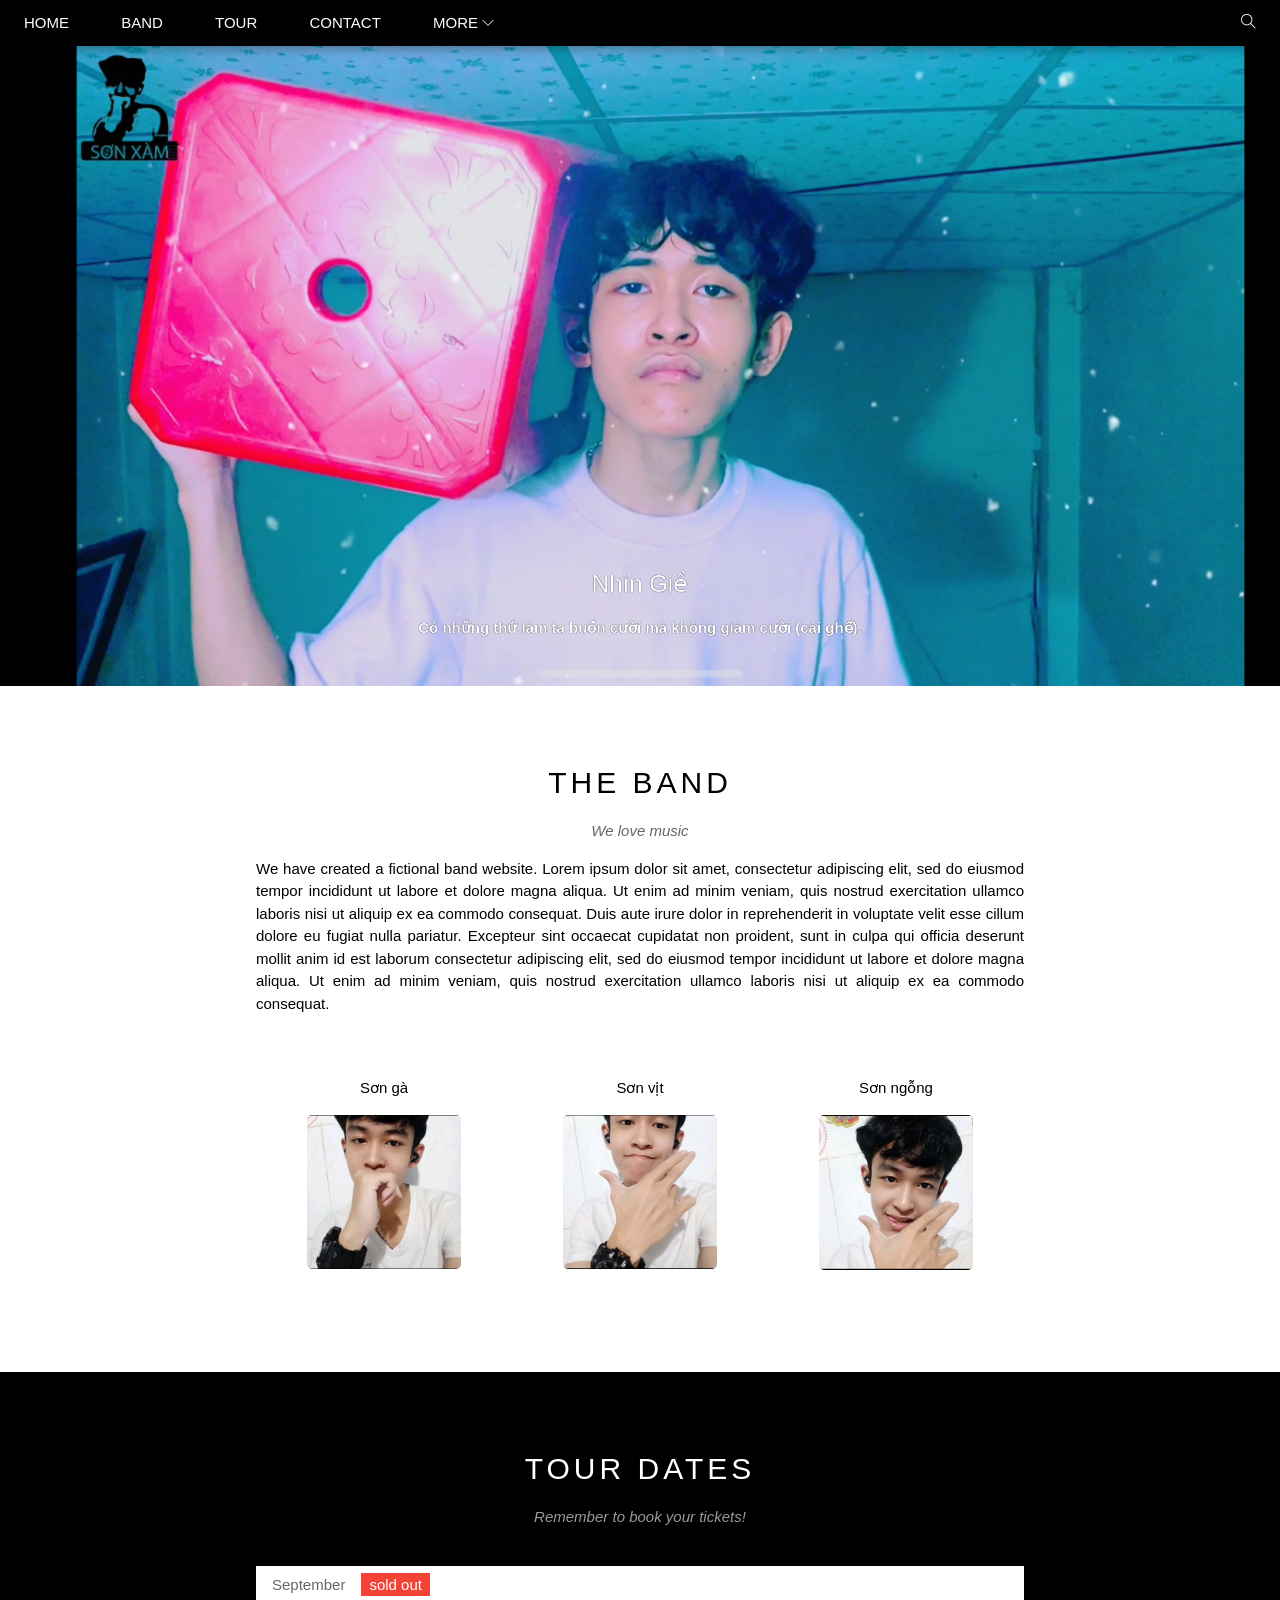
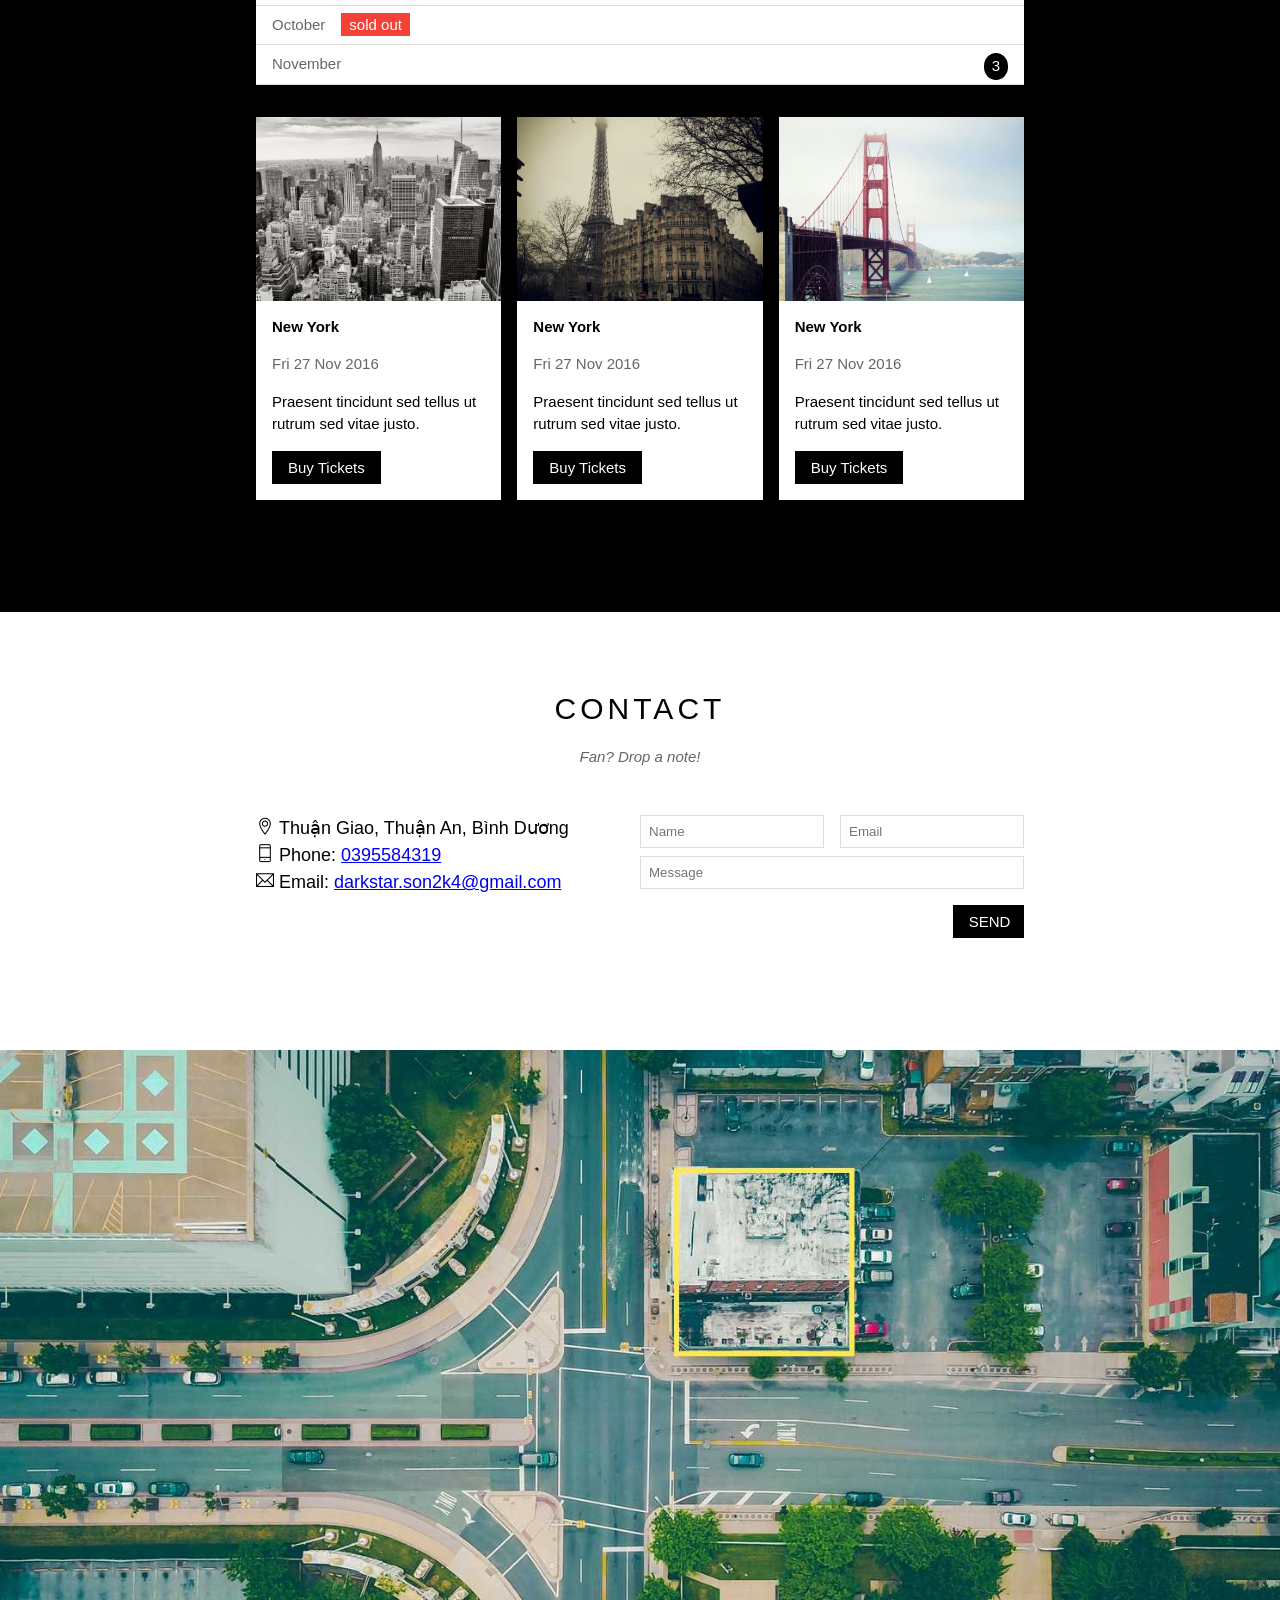
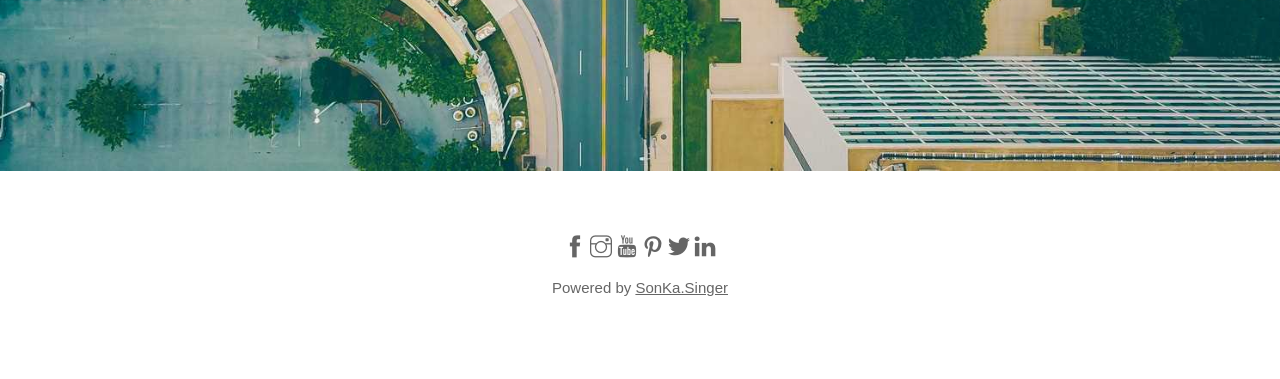
<file: index.html>
<!DOCTYPE html>
<html lang="en">
<head>
    <meta charset="UTF-8">
    <meta http-equiv="X-UA-Compatible" content="IE=edge">
    <meta name="viewport" content="width=device-width, initial-scale=1.0">
    <link rel="stylesheet" href="css/OhShit_styles.css">
    <link rel="stylesheet" href="css/responsive_OhShit.css">
    <link rel="stylesheet" href="font_icon/themify-icons/themify-icons.css">
    <link rel="shortcut icon" type="image/pnj" href="img/favicon/fa1557934cce8490dddf.jpg"/>
    <title>Sơn xiêu cấp víp bờ dồ</title>
</head>
<body>
    <div id="main">
        <div class="js-header" id="header">
            <ul id="nav">
                <li><a href="#">Home</a></li>
                <li><a href="#band">Band</a></li>
                <li><a href="#tour">Tour</a></li>
                <li><a href="#contact">Contact</a></li>
                <li>
                    <a href="#">More
                    <i class="icon-down ti-angle-down"></i>
                    </a>
                    <ul class="subnav">
                        <li><a href="#">Merchandise</a></li>
                        <li><a href="#">Extras</a></li>
                        <li><a href="#">Media</a></li>
                    </ul>
                </li>
            </ul>
            <div class="header-search">
                <i class="icon-search ti-search"></i>
            </div>
            <!-- Menu cho mobile -->
            <div id="mobile-menu" class="header-menu js-menu-btn">
                <i class="icon-menu ti-menu"></i>
            </div>
        </div>
        <div id="slider">
            <div class="container-slider">
                <h3 class="heading-slider">Nhìn Giề</h3>
                <p class="sub-heading-slider">Có những thứ làm ta buồn cười mà không giám cười (cái ghế).</p>
            </div>     
        </div>
        <div id="content">
            <!-- Đây là phần Band -->
            <div id="band" class="container-same">
                <h2 class="heading-same">THE BAND</h2>
                <p class="sub-heading-same">We love music</p>
                <p class="text-about">
                    We have created a fictional band website. Lorem ipsum dolor sit amet, consectetur adipiscing elit, sed do eiusmod tempor incididunt ut labore et dolore magna aliqua. Ut enim ad minim veniam, quis nostrud exercitation ullamco laboris nisi ut aliquip ex ea commodo consequat. Duis aute irure dolor in reprehenderit in voluptate velit esse cillum dolore eu fugiat nulla pariatur. Excepteur sint occaecat cupidatat non proident, sunt in culpa qui officia deserunt mollit anim id est laborum consectetur adipiscing elit, sed do eiusmod tempor incididunt ut labore et dolore magna aliqua. Ut enim ad minim veniam, quis nostrud exercitation ullamco laboris nisi ut aliquip ex ea commodo consequat.
                </p>
                <!-- Danh sach thanh vien -->
                <div class="container-member">
                    <div class="each-member">
                        <p class="name-member">Sơn gà</p>
                        <img src="img/img-member/b8fee67ef7233f7d6632.jpg" alt="Name" class="img-member">
                    </div>
                    <div class="each-member">
                        <p class="name-member">Sơn vịt</p>
                        <img src="img/img-member/Capture+_2021-07-04-00-11-19~2.png" alt="Name" class="img-member">
                    </div>
                    <div class="each-member">
                        <p class="name-member">Sơn ngỗng</p>
                        <img src="img/img-member/Capture+_2021-07-04-00-11-28~2.png" alt="Name" class="img-member">
                    </div>
                </div>
            </div>
            <!-- Đây là phần Tour -->
            <div id="tour" class="container-tour">
                <div class="container-same">
                    <h2 class="heading-same">TOUR DATES</h2>
                    <p class="sub-heading-same">Remember to book your tickets!</p>
                    <br>
                    <!-- Đây là phần vé -->
                    <ul class="list-tickets" style="list-style: none;">
                        <li>September<span class="sold-out">sold out</span></li>
                        <li>October<span class="sold-out">sold out</span></li>
                        <li>November<span class="quentity">3</span></li>
                    </ul>
                    <!-- Đây là phần danh sách địa điểm -->
                    <div class="list-places">
                        <div class="each-place">
                            <img src="img/img-tour/newyork.jpg" alt="Newyork" class="img-place">
                            <div class="info-place">
                                <p class="name-place">New York</p>
                                <p class="time-place">Fri 27 Nov 2016</p>
                                <p class="about-place">Praesent tincidunt sed tellus ut rutrum sed vitae justo.</p>
                                <button class="buy-btn btn-hover js-buy-ticket">Buy Tickets</button>
                            </div>
                        </div>
                        <div class="each-place">
                            <img src="img/img-tour/paris.jpg" alt="paris" class="img-place">
                            <div class="info-place">
                                <p class="name-place">New York</p>
                                <p class="time-place">Fri 27 Nov 2016</p>
                                <p class="about-place">Praesent tincidunt sed tellus ut rutrum sed vitae justo.</p>
                                <button class="buy-btn btn-hover js-buy-ticket">Buy Tickets</button>    
                            </div>
                        </div>
                        <div class="each-place">
                            <img src="img/img-tour/sanfran.jpg" alt="sanfran" class="img-place">
                            <div class="info-place">
                                <p class="name-place">New York</p>
                                <p class="time-place">Fri 27 Nov 2016</p>
                                <p class="about-place">Praesent tincidunt sed tellus ut rutrum sed vitae justo.</p>
                                <button class="buy-btn btn-hover js-buy-ticket">Buy Tickets</button>
                            </div>
                        </div>
                    </div>
                </div>
            </div>
            <!-- Đây là phần Contact -->
            <div id="contact" class="container-same">
                <h2 class="heading-same">CONTACT</h2>
                <p class="sub-heading-same">Fan? Drop a note!</p>
                <div class="container-contact">
                    <div class="address-contact">
                        <p><i class="icon-location ti-location-pin"></i> Thuận Giao, Thuận An, Bình Dương</p>
                        <p><i class="icon-call ti-mobile"></i> Phone: <a href="tell:0395584319">0395584319</a></p>
                        <p><i class="icon-email ti-email"></i> Email: <a href="Mailto:darkstar.son2k4@gmail.com">darkstar.son2k4@gmail.com</a></p>
                    </div>
                    <div class="input-contact">
                        <div class="input-Name-Email">
                            <input type="text" name="" required class="input-name" id="" placeholder="Name">
                            <input type="email" name="" required class="input-email" id="" placeholder="Email">
                        </div>
                        <input type="text" name="" required class="input-message" id="" placeholder="Message">
                        <button class="send-btn " type="submit">SEND</button>
                    </div>
                </div>
            </div>
            <img src="img/img-content/map.jpg" alt="Map Location" class="map-location">
        </div>
        <!-- Đây là phần footer -->
        <div id="footer">
            <a href="https://www.facebook.com/profile.php?id=100046092784729"> <i class="ti-facebook"></i></a>
            <a href="#"> <i class="ti-instagram"></i></a>
            <a href="https://www.youtube.com/channel/UCr76dmePosB6Iz96JnTqEUg"> <i class="ti-youtube"></i></a>
            <a href="#"> <i class="ti-pinterest"></i></a>
            <a href="#"> <i class="ti-twitter-alt"></i></a>
            <a href="#"> <i class="ti-linkedin"></i></a>
            <p>Powered by <a href="#">SonKa.Singer</a></p>
        </div>
    </div>
    <div class="modal js-modal">
        <div class="container-modal js-container-modal">
            <div class="close-modal js-close"><i class="icon-close ti-close"></i></div>
            <div class="header-modal ">
            <p><i class="icon-bag ti-briefcase"></i>  Tickets</p>
            </div>
            <div class="content-modal">
                <div class="form-group">
                    <p><label for="how-many"><i class="icon-cart ti-shopping-cart"></i> Tickets, $15 per person</label></p>
                    <input class="form-control" id="how-many" required type="text" placeholder="How many?">
                </div>
                <div class="form-group">
                    <p><label for="enter-email"><i class="ti-user"></i> Send to</label></p>
                    <input class="form-control" id="enter-email" required type="text" placeholder="Enter email">
                </div>
                <button class="btn-pay js-pay">Pay <i class="ti-check"></i></button>
            </div>
            <div class="footer-modal">
                <button class="btn-close js-close">Close <i class="icon-footer-close ti-close"></i></button>
                <div>
                    <p class="help">Need <a href="">Help?</a></p>
                </div>
            </div>
        </div>
    </div>

    <script src="js/main.js"></script>
</body>
</html>
</file>
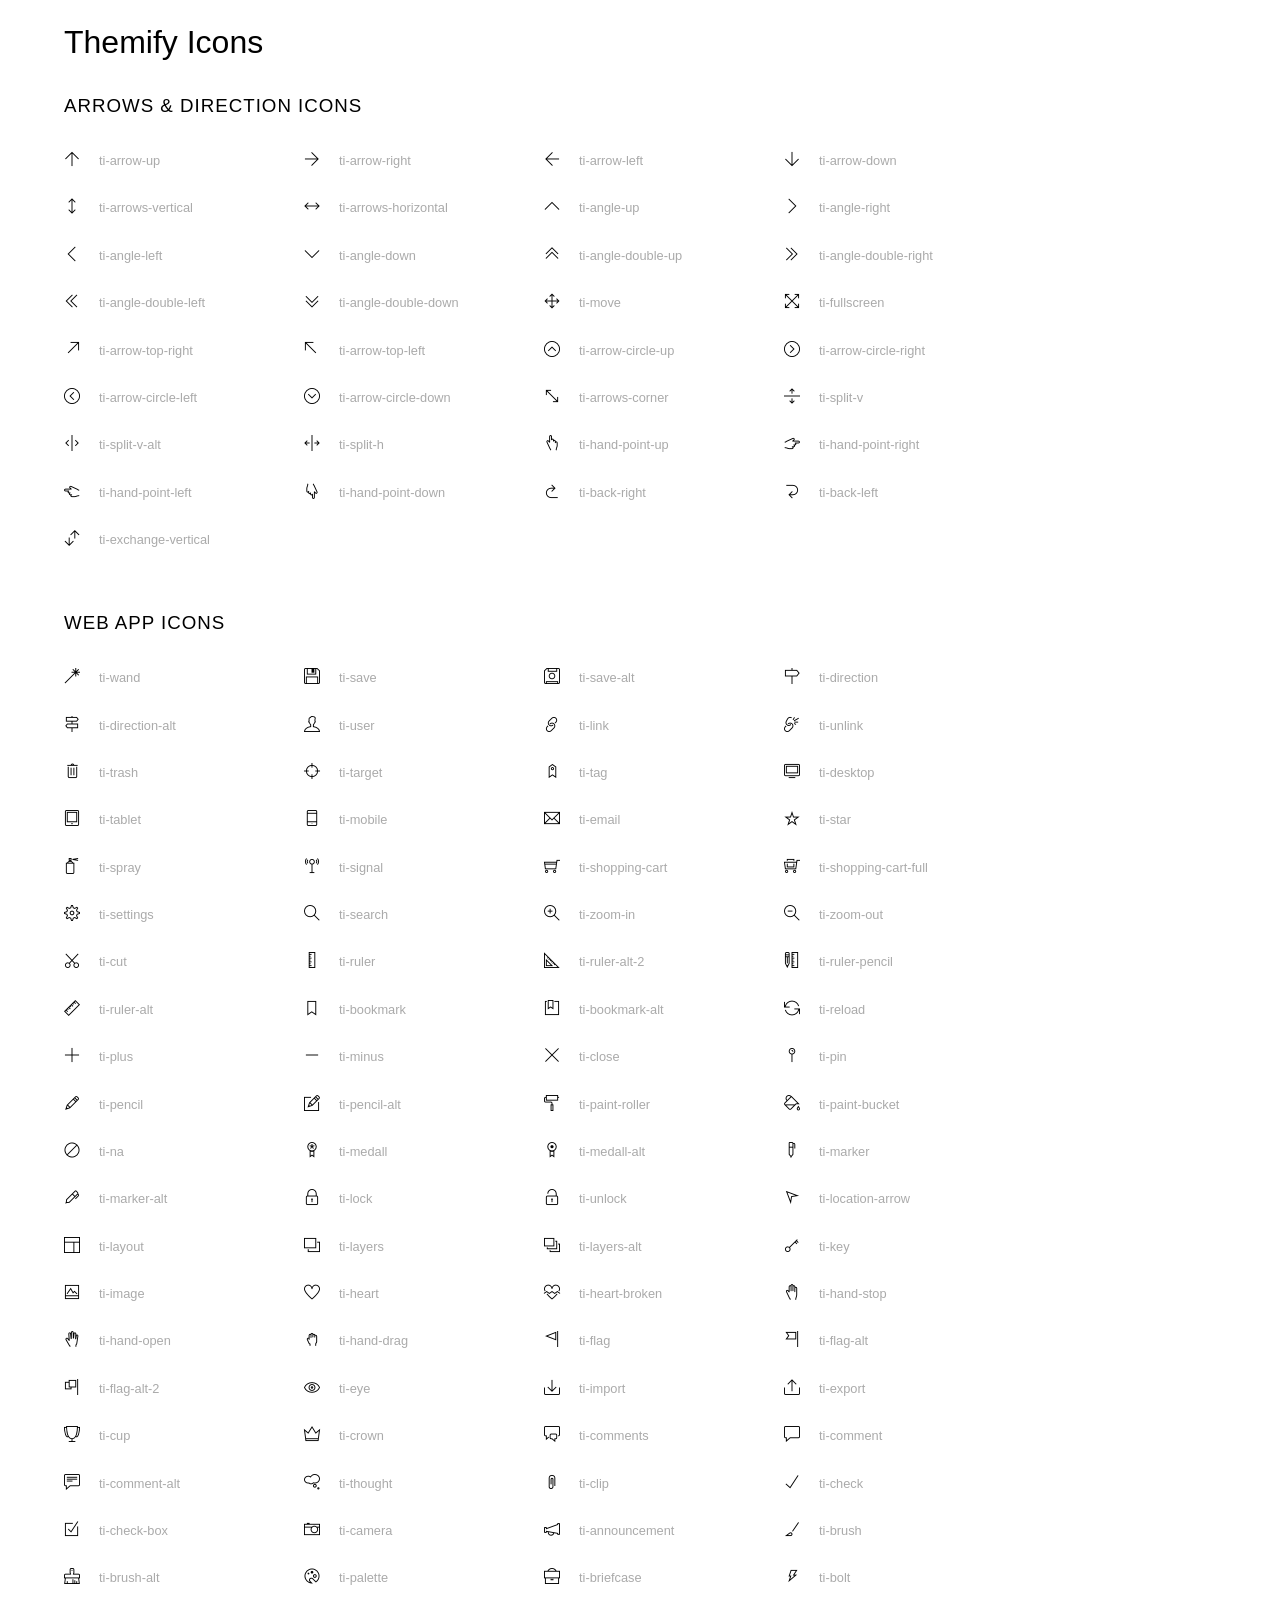
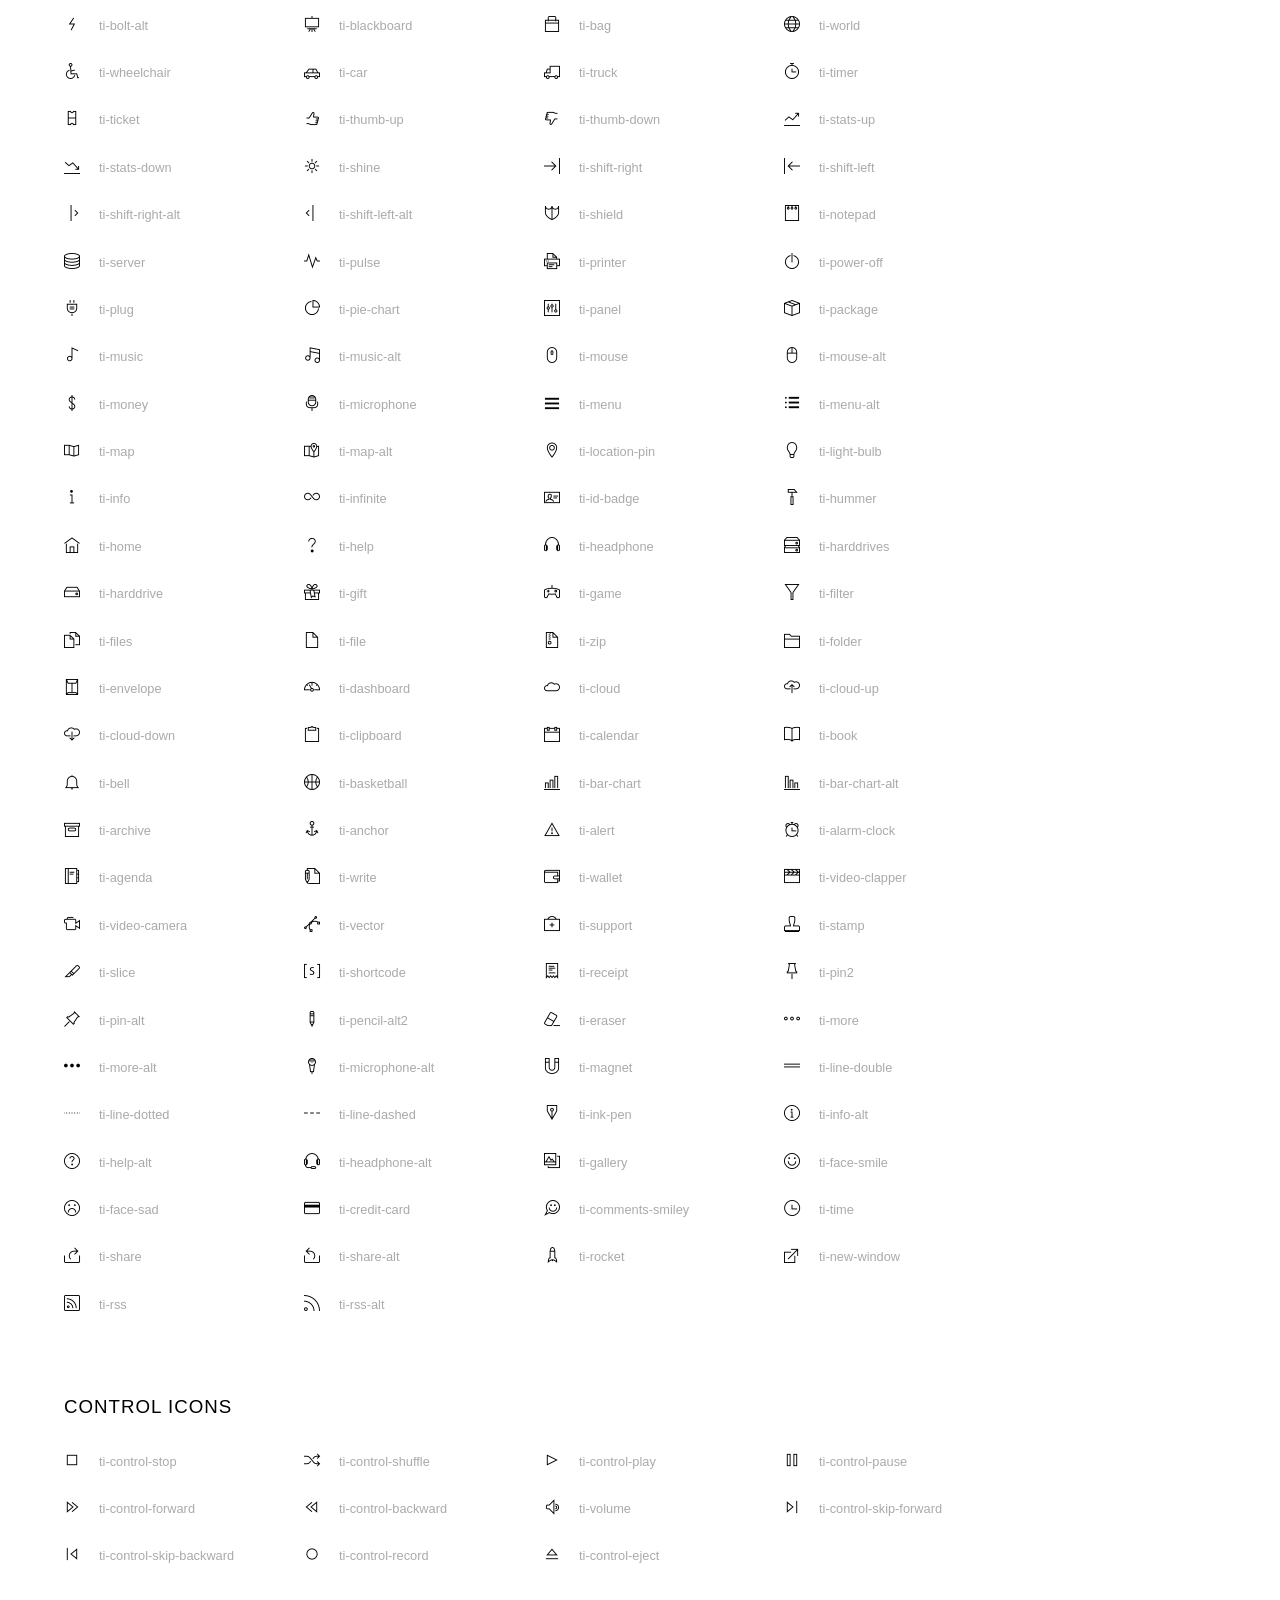
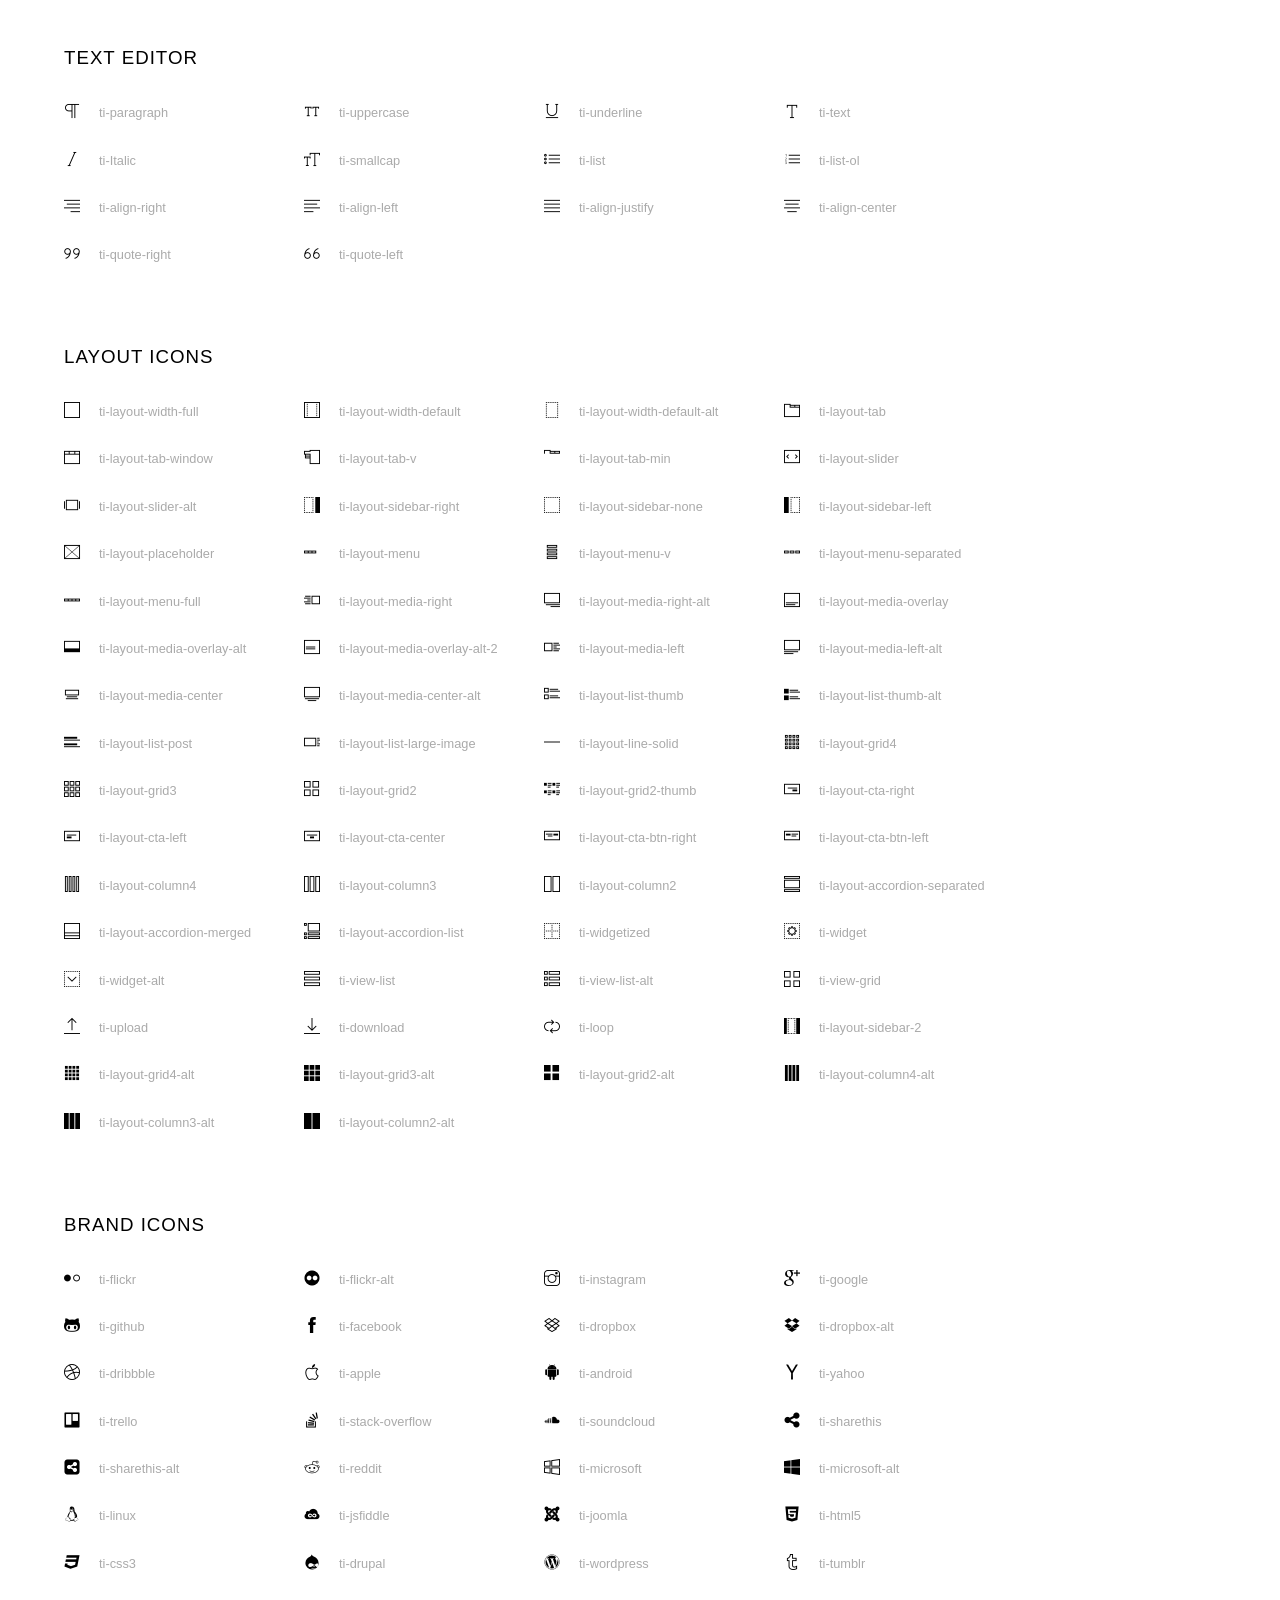
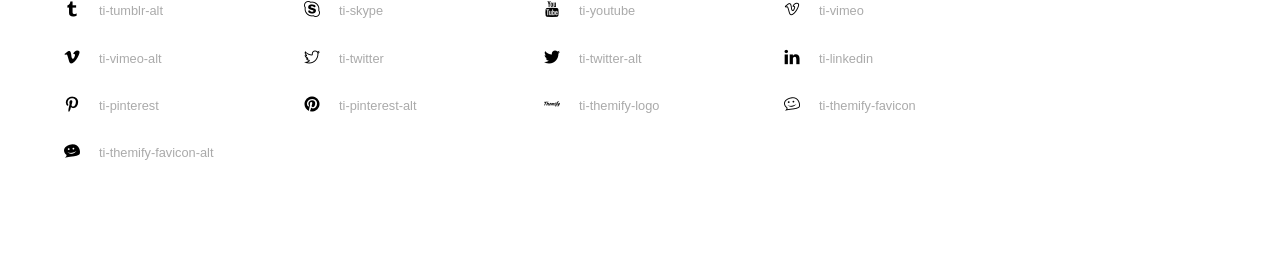
<file: font_icon/themify-icons/index.html>
<!doctype html>
<html>
<head>
	<meta charset="utf-8">
	<title>Themify Icon Font</title>
	<meta name="viewport" content="width=device-width">
	<link rel="stylesheet" href="demo-files/demo.css">
	<link rel="stylesheet" href="themify-icons.css">
	<!--[if lt IE 8]><!-->
	<link rel="stylesheet" href="ie7/ie7.css">
	<!--<![endif]-->
</head>
<body>
	<h1>Themify Icons</h1>

	<div class="icon-section">

		<div class="icon-section">
			<h3>Arrows &amp; Direction Icons </h3>

			<div class="icon-container">
				<span class="ti-arrow-up"></span><span class="icon-name"> ti-arrow-up</span>
			</div>
			<div class="icon-container">
				<span class="ti-arrow-right"></span><span class="icon-name"> ti-arrow-right</span>
			</div>
			<div class="icon-container">
				<span class="ti-arrow-left"></span><span class="icon-name"> ti-arrow-left</span>
			</div>
			<div class="icon-container">
				<span class="ti-arrow-down"></span><span class="icon-name"> ti-arrow-down</span>
			</div>
			<div class="icon-container">
				<span class="ti-arrows-vertical"></span><span class="icon-name"> ti-arrows-vertical</span>
			</div>
			<div class="icon-container">
				<span class="ti-arrows-horizontal"></span><span class="icon-name"> ti-arrows-horizontal</span>
			</div>
			<div class="icon-container">
				<span class="ti-angle-up"></span><span class="icon-name"> ti-angle-up</span>
			</div>
			<div class="icon-container">
				<span class="ti-angle-right"></span><span class="icon-name"> ti-angle-right</span>
			</div>
			<div class="icon-container">
				<span class="ti-angle-left"></span><span class="icon-name"> ti-angle-left</span>
			</div>
			<div class="icon-container">
				<span class="ti-angle-down"></span><span class="icon-name"> ti-angle-down</span>
			</div>	
			<div class="icon-container">
				<span class="ti-angle-double-up"></span><span class="icon-name"> ti-angle-double-up</span>
			</div>
			<div class="icon-container">
				<span class="ti-angle-double-right"></span><span class="icon-name"> ti-angle-double-right</span>
			</div>
			<div class="icon-container">
				<span class="ti-angle-double-left"></span><span class="icon-name"> ti-angle-double-left</span>
			</div>
			<div class="icon-container">
				<span class="ti-angle-double-down"></span><span class="icon-name"> ti-angle-double-down</span>
			</div>					
			<div class="icon-container">
				<span class="ti-move"></span><span class="icon-name"> ti-move</span>
			</div>
			<div class="icon-container">
				<span class="ti-fullscreen"></span><span class="icon-name"> ti-fullscreen</span>
			</div>
			<div class="icon-container">
				<span class="ti-arrow-top-right"></span><span class="icon-name"> ti-arrow-top-right</span>
			</div>
			<div class="icon-container">
				<span class="ti-arrow-top-left"></span><span class="icon-name"> ti-arrow-top-left</span>
			</div>
			<div class="icon-container">
				<span class="ti-arrow-circle-up"></span><span class="icon-name"> ti-arrow-circle-up</span>
			</div>
			<div class="icon-container">
				<span class="ti-arrow-circle-right"></span><span class="icon-name"> ti-arrow-circle-right</span>
			</div>
			<div class="icon-container">
				<span class="ti-arrow-circle-left"></span><span class="icon-name"> ti-arrow-circle-left</span>
			</div>
			<div class="icon-container">
				<span class="ti-arrow-circle-down"></span><span class="icon-name"> ti-arrow-circle-down</span>
			</div>
			<div class="icon-container">
				<span class="ti-arrows-corner"></span><span class="icon-name"> ti-arrows-corner</span>
			</div>
			<div class="icon-container">
				<span class="ti-split-v"></span><span class="icon-name"> ti-split-v</span>
			</div>

			<div class="icon-container">
				<span class="ti-split-v-alt"></span><span class="icon-name"> ti-split-v-alt</span>
			</div>
			<div class="icon-container">
				<span class="ti-split-h"></span><span class="icon-name"> ti-split-h</span>
			</div>
			<div class="icon-container">
				<span class="ti-hand-point-up"></span><span class="icon-name"> ti-hand-point-up</span>
			</div>
			<div class="icon-container">
				<span class="ti-hand-point-right"></span><span class="icon-name"> ti-hand-point-right</span>
			</div>
			<div class="icon-container">
				<span class="ti-hand-point-left"></span><span class="icon-name"> ti-hand-point-left</span>
			</div>
			<div class="icon-container">
				<span class="ti-hand-point-down"></span><span class="icon-name"> ti-hand-point-down</span>
			</div>
			<div class="icon-container">
				<span class="ti-back-right"></span><span class="icon-name"> ti-back-right</span>
			</div>
			<div class="icon-container">
				<span class="ti-back-left"></span><span class="icon-name"> ti-back-left</span>
			</div>
			<div class="icon-container">
				<span class="ti-exchange-vertical"></span><span class="icon-name"> ti-exchange-vertical</span>
			</div>

		</div> <!-- Arrows Icons -->



		<h3>Web App Icons</h3>
		
		<div class="icon-section">

			<div class="icon-container">
				<span class="ti-wand"></span><span class="icon-name"> ti-wand</span>
			</div>
			<div class="icon-container">
				<span class="ti-save"></span><span class="icon-name"> ti-save</span>
			</div>
			<div class="icon-container">
				<span class="ti-save-alt"></span><span class="icon-name"> ti-save-alt</span>
			</div>

			<div class="icon-container">
				<span class="ti-direction"></span><span class="icon-name"> ti-direction</span>
			</div>
			<div class="icon-container">
				<span class="ti-direction-alt"></span><span class="icon-name"> ti-direction-alt</span>
			</div>
			<div class="icon-container">
				<span class="ti-user"></span><span class="icon-name"> ti-user</span>
			</div>
			<div class="icon-container">
				<span class="ti-link"></span><span class="icon-name"> ti-link</span>
			</div>
			<div class="icon-container">
				<span class="ti-unlink"></span><span class="icon-name"> ti-unlink</span>
			</div>
			<div class="icon-container">
				<span class="ti-trash"></span><span class="icon-name"> ti-trash</span>
			</div>
			<div class="icon-container">
				<span class="ti-target"></span><span class="icon-name"> ti-target</span>
			</div>
			<div class="icon-container">
				<span class="ti-tag"></span><span class="icon-name"> ti-tag</span>
			</div>
			<div class="icon-container">
				<span class="ti-desktop"></span><span class="icon-name"> ti-desktop</span>
			</div>
			<div class="icon-container">
				<span class="ti-tablet"></span><span class="icon-name"> ti-tablet</span>
			</div>
			<div class="icon-container">
				<span class="ti-mobile"></span><span class="icon-name"> ti-mobile</span>
			</div>
			<div class="icon-container">
				<span class="ti-email"></span><span class="icon-name"> ti-email</span>
			</div>	
			<div class="icon-container">
				<span class="ti-star"></span><span class="icon-name"> ti-star</span>
			</div>
			<div class="icon-container">
				<span class="ti-spray"></span><span class="icon-name"> ti-spray</span>
			</div>
			<div class="icon-container">
				<span class="ti-signal"></span><span class="icon-name"> ti-signal</span>
			</div>
			<div class="icon-container">
				<span class="ti-shopping-cart"></span><span class="icon-name"> ti-shopping-cart</span>
			</div>
			<div class="icon-container">
				<span class="ti-shopping-cart-full"></span><span class="icon-name"> ti-shopping-cart-full</span>
			</div>
			<div class="icon-container">
				<span class="ti-settings"></span><span class="icon-name"> ti-settings</span>
			</div>
			<div class="icon-container">
				<span class="ti-search"></span><span class="icon-name"> ti-search</span>
			</div>
			<div class="icon-container">
				<span class="ti-zoom-in"></span><span class="icon-name"> ti-zoom-in</span>
			</div>
			<div class="icon-container">
				<span class="ti-zoom-out"></span><span class="icon-name"> ti-zoom-out</span>
			</div>
			<div class="icon-container">
				<span class="ti-cut"></span><span class="icon-name"> ti-cut</span>
			</div>
			<div class="icon-container">
				<span class="ti-ruler"></span><span class="icon-name"> ti-ruler</span>
			</div>
			<div class="icon-container">
				<span class="ti-ruler-alt-2"></span><span class="icon-name"> ti-ruler-alt-2</span>
			</div>			
			<div class="icon-container">
				<span class="ti-ruler-pencil"></span><span class="icon-name"> ti-ruler-pencil</span>
			</div>
			<div class="icon-container">
				<span class="ti-ruler-alt"></span><span class="icon-name"> ti-ruler-alt</span>
			</div>
			<div class="icon-container">
				<span class="ti-bookmark"></span><span class="icon-name"> ti-bookmark</span>
			</div>
			<div class="icon-container">
				<span class="ti-bookmark-alt"></span><span class="icon-name"> ti-bookmark-alt</span>
			</div>
			<div class="icon-container">
				<span class="ti-reload"></span><span class="icon-name"> ti-reload</span>
			</div>
			<div class="icon-container">
				<span class="ti-plus"></span><span class="icon-name"> ti-plus</span>
			</div>
			<div class="icon-container">
				<span class="ti-minus"></span><span class="icon-name"> ti-minus</span>
			</div>
			<div class="icon-container">
				<span class="ti-close"></span><span class="icon-name"> ti-close</span>
			</div>			
			<div class="icon-container">
				<span class="ti-pin"></span><span class="icon-name"> ti-pin</span>
			</div>
			<div class="icon-container">
				<span class="ti-pencil"></span><span class="icon-name"> ti-pencil</span>
			</div>
					
		  	<div class="icon-container">
				<span class="ti-pencil-alt"></span><span class="icon-name"> ti-pencil-alt</span>
			</div>
			<div class="icon-container">
				<span class="ti-paint-roller"></span><span class="icon-name"> ti-paint-roller</span>
			</div>
			<div class="icon-container">
				<span class="ti-paint-bucket"></span><span class="icon-name"> ti-paint-bucket</span>
			</div>
			<div class="icon-container">
				<span class="ti-na"></span><span class="icon-name"> ti-na</span>
			</div>
			<div class="icon-container">
				<span class="ti-medall"></span><span class="icon-name"> ti-medall</span>
			</div>
			<div class="icon-container">
				<span class="ti-medall-alt"></span><span class="icon-name"> ti-medall-alt</span>
			</div>
			<div class="icon-container">
				<span class="ti-marker"></span><span class="icon-name"> ti-marker</span>
			</div>
			<div class="icon-container">
				<span class="ti-marker-alt"></span><span class="icon-name"> ti-marker-alt</span>
			</div>

			<div class="icon-container">
				<span class="ti-lock"></span><span class="icon-name"> ti-lock</span>
			</div>
			<div class="icon-container">
				<span class="ti-unlock"></span><span class="icon-name"> ti-unlock</span>
			</div>
			<div class="icon-container">
				<span class="ti-location-arrow"></span><span class="icon-name"> ti-location-arrow</span>
			</div>
			<div class="icon-container">
				<span class="ti-layout"></span><span class="icon-name"> ti-layout</span>
			</div>
			<div class="icon-container">
				<span class="ti-layers"></span><span class="icon-name"> ti-layers</span>
			</div>
			<div class="icon-container">
				<span class="ti-layers-alt"></span><span class="icon-name"> ti-layers-alt</span>
			</div>
			<div class="icon-container">
				<span class="ti-key"></span><span class="icon-name"> ti-key</span>
			</div>
			<div class="icon-container">
				<span class="ti-image"></span><span class="icon-name"> ti-image</span>
			</div>
			<div class="icon-container">
				<span class="ti-heart"></span><span class="icon-name"> ti-heart</span>
			</div>
			<div class="icon-container">
				<span class="ti-heart-broken"></span><span class="icon-name"> ti-heart-broken</span>
			</div>
			<div class="icon-container">
				<span class="ti-hand-stop"></span><span class="icon-name"> ti-hand-stop</span>
			</div>
			<div class="icon-container">
				<span class="ti-hand-open"></span><span class="icon-name"> ti-hand-open</span>
			</div>
			<div class="icon-container">
				<span class="ti-hand-drag"></span><span class="icon-name"> ti-hand-drag</span>
			</div>
			<div class="icon-container">
				<span class="ti-flag"></span><span class="icon-name"> ti-flag</span>
			</div>
			<div class="icon-container">
				<span class="ti-flag-alt"></span><span class="icon-name"> ti-flag-alt</span>
			</div>
			<div class="icon-container">
				<span class="ti-flag-alt-2"></span><span class="icon-name"> ti-flag-alt-2</span>
			</div>
			<div class="icon-container">
				<span class="ti-eye"></span><span class="icon-name"> ti-eye</span>
			</div>
			<div class="icon-container">
				<span class="ti-import"></span><span class="icon-name"> ti-import</span>
			</div>			
			<div class="icon-container">
				<span class="ti-export"></span><span class="icon-name"> ti-export</span>
			</div>
			<div class="icon-container">
				<span class="ti-cup"></span><span class="icon-name"> ti-cup</span>
			</div>
			<div class="icon-container">
				<span class="ti-crown"></span><span class="icon-name"> ti-crown</span>
			</div>
			<div class="icon-container">
				<span class="ti-comments"></span><span class="icon-name"> ti-comments</span>
			</div>
			<div class="icon-container">
				<span class="ti-comment"></span><span class="icon-name"> ti-comment</span>
			</div>
			<div class="icon-container">
				<span class="ti-comment-alt"></span><span class="icon-name"> ti-comment-alt</span>
			</div>
			<div class="icon-container">
				<span class="ti-thought"></span><span class="icon-name"> ti-thought</span>
			</div>			
			<div class="icon-container">
				<span class="ti-clip"></span><span class="icon-name"> ti-clip</span>
			</div>

			<div class="icon-container">
				<span class="ti-check"></span><span class="icon-name"> ti-check</span>
			</div>
			<div class="icon-container">
				<span class="ti-check-box"></span><span class="icon-name"> ti-check-box</span>
			</div>
			<div class="icon-container">
				<span class="ti-camera"></span><span class="icon-name"> ti-camera</span>
			</div>
			<div class="icon-container">
				<span class="ti-announcement"></span><span class="icon-name"> ti-announcement</span>
			</div>
			<div class="icon-container">
				<span class="ti-brush"></span><span class="icon-name"> ti-brush</span>
			</div>
			<div class="icon-container">
				<span class="ti-brush-alt"></span><span class="icon-name"> ti-brush-alt</span>
			</div>
			<div class="icon-container">
				<span class="ti-palette"></span><span class="icon-name"> ti-palette</span>
			</div>			
			<div class="icon-container">
				<span class="ti-briefcase"></span><span class="icon-name"> ti-briefcase</span>
			</div>
			<div class="icon-container">
				<span class="ti-bolt"></span><span class="icon-name"> ti-bolt</span>
			</div>
			<div class="icon-container">
				<span class="ti-bolt-alt"></span><span class="icon-name"> ti-bolt-alt</span>
			</div>
			<div class="icon-container">
				<span class="ti-blackboard"></span><span class="icon-name"> ti-blackboard</span>
			</div>
			<div class="icon-container">
				<span class="ti-bag"></span><span class="icon-name"> ti-bag</span>
			</div>
			<div class="icon-container">
				<span class="ti-world"></span><span class="icon-name"> ti-world</span>
			</div>
			<div class="icon-container">
				<span class="ti-wheelchair"></span><span class="icon-name"> ti-wheelchair</span>
			</div>
			<div class="icon-container">
				<span class="ti-car"></span><span class="icon-name"> ti-car</span>
			</div>
			<div class="icon-container">
				<span class="ti-truck"></span><span class="icon-name"> ti-truck</span>
			</div>
			<div class="icon-container">
				<span class="ti-timer"></span><span class="icon-name"> ti-timer</span>
			</div>
			<div class="icon-container">
				<span class="ti-ticket"></span><span class="icon-name"> ti-ticket</span>
			</div>
			<div class="icon-container">
				<span class="ti-thumb-up"></span><span class="icon-name"> ti-thumb-up</span>
			</div>
			<div class="icon-container">
				<span class="ti-thumb-down"></span><span class="icon-name"> ti-thumb-down</span>
			</div>

			<div class="icon-container">
				<span class="ti-stats-up"></span><span class="icon-name"> ti-stats-up</span>
			</div>
			<div class="icon-container">
				<span class="ti-stats-down"></span><span class="icon-name"> ti-stats-down</span>
			</div>
			<div class="icon-container">
				<span class="ti-shine"></span><span class="icon-name"> ti-shine</span>
			</div>
			<div class="icon-container">
				<span class="ti-shift-right"></span><span class="icon-name"> ti-shift-right</span>
			</div>
			<div class="icon-container">
				<span class="ti-shift-left"></span><span class="icon-name"> ti-shift-left</span>
			</div>

			<div class="icon-container">
				<span class="ti-shift-right-alt"></span><span class="icon-name"> ti-shift-right-alt</span>
			</div>
			<div class="icon-container">
				<span class="ti-shift-left-alt"></span><span class="icon-name"> ti-shift-left-alt</span>
			</div>
			<div class="icon-container">
				<span class="ti-shield"></span><span class="icon-name"> ti-shield</span>
			</div>
			<div class="icon-container">
				<span class="ti-notepad"></span><span class="icon-name"> ti-notepad</span>
			</div>
			<div class="icon-container">
				<span class="ti-server"></span><span class="icon-name"> ti-server</span>
			</div>

			<div class="icon-container">
				<span class="ti-pulse"></span><span class="icon-name"> ti-pulse</span>
			</div>
			<div class="icon-container">
				<span class="ti-printer"></span><span class="icon-name"> ti-printer</span>
			</div>
			<div class="icon-container">
				<span class="ti-power-off"></span><span class="icon-name"> ti-power-off</span>
			</div>
			<div class="icon-container">
				<span class="ti-plug"></span><span class="icon-name"> ti-plug</span>
			</div>
			<div class="icon-container">
				<span class="ti-pie-chart"></span><span class="icon-name"> ti-pie-chart</span>
			</div>

			<div class="icon-container">
				<span class="ti-panel"></span><span class="icon-name"> ti-panel</span>
			</div>
			<div class="icon-container">
				<span class="ti-package"></span><span class="icon-name"> ti-package</span>
			</div>
			<div class="icon-container">
				<span class="ti-music"></span><span class="icon-name"> ti-music</span>
			</div>
			<div class="icon-container">
				<span class="ti-music-alt"></span><span class="icon-name"> ti-music-alt</span>
			</div>
			<div class="icon-container">
				<span class="ti-mouse"></span><span class="icon-name"> ti-mouse</span>
			</div>
			<div class="icon-container">
				<span class="ti-mouse-alt"></span><span class="icon-name"> ti-mouse-alt</span>
			</div>
			<div class="icon-container">
				<span class="ti-money"></span><span class="icon-name"> ti-money</span>
			</div>
			<div class="icon-container">
				<span class="ti-microphone"></span><span class="icon-name"> ti-microphone</span>
			</div>
			<div class="icon-container">
				<span class="ti-menu"></span><span class="icon-name"> ti-menu</span>
			</div>
			<div class="icon-container">
				<span class="ti-menu-alt"></span><span class="icon-name"> ti-menu-alt</span>
			</div>
			<div class="icon-container">
				<span class="ti-map"></span><span class="icon-name"> ti-map</span>
			</div>
			<div class="icon-container">
				<span class="ti-map-alt"></span><span class="icon-name"> ti-map-alt</span>
			</div>

			<div class="icon-container">
				<span class="ti-location-pin"></span><span class="icon-name"> ti-location-pin</span>
			</div>

			<div class="icon-container">
				<span class="ti-light-bulb"></span><span class="icon-name"> ti-light-bulb</span>
			</div>
			<div class="icon-container">
				<span class="ti-info"></span><span class="icon-name"> ti-info</span>
			</div>
			<div class="icon-container">
				<span class="ti-infinite"></span><span class="icon-name"> ti-infinite</span>
			</div>
			<div class="icon-container">
				<span class="ti-id-badge"></span><span class="icon-name"> ti-id-badge</span>
			</div>
			<div class="icon-container">
				<span class="ti-hummer"></span><span class="icon-name"> ti-hummer</span>
			</div>
			<div class="icon-container">
				<span class="ti-home"></span><span class="icon-name"> ti-home</span>
			</div>
			<div class="icon-container">
				<span class="ti-help"></span><span class="icon-name"> ti-help</span>
			</div>
			<div class="icon-container">
				<span class="ti-headphone"></span><span class="icon-name"> ti-headphone</span>
			</div>
			<div class="icon-container">
				<span class="ti-harddrives"></span><span class="icon-name"> ti-harddrives</span>
			</div>
			<div class="icon-container">
				<span class="ti-harddrive"></span><span class="icon-name"> ti-harddrive</span>
			</div>
			<div class="icon-container">
				<span class="ti-gift"></span><span class="icon-name"> ti-gift</span>
			</div>
			<div class="icon-container">
				<span class="ti-game"></span><span class="icon-name"> ti-game</span>
			</div>
			<div class="icon-container">
				<span class="ti-filter"></span><span class="icon-name"> ti-filter</span>
			</div>
			<div class="icon-container">
				<span class="ti-files"></span><span class="icon-name"> ti-files</span>
			</div>
			<div class="icon-container">
				<span class="ti-file"></span><span class="icon-name"> ti-file</span>
			</div>
			<div class="icon-container">
				<span class="ti-zip"></span><span class="icon-name"> ti-zip</span>
			</div>
			<div class="icon-container">
				<span class="ti-folder"></span><span class="icon-name"> ti-folder</span>
			</div>			
			<div class="icon-container">
				<span class="ti-envelope"></span><span class="icon-name"> ti-envelope</span>
			</div>


			<div class="icon-container">
				<span class="ti-dashboard"></span><span class="icon-name"> ti-dashboard</span>
			</div>
			<div class="icon-container">
				<span class="ti-cloud"></span><span class="icon-name"> ti-cloud</span>
			</div>
			<div class="icon-container">
				<span class="ti-cloud-up"></span><span class="icon-name"> ti-cloud-up</span>
			</div>
			<div class="icon-container">
				<span class="ti-cloud-down"></span><span class="icon-name"> ti-cloud-down</span>
			</div>
			<div class="icon-container">
				<span class="ti-clipboard"></span><span class="icon-name"> ti-clipboard</span>
			</div>
			<div class="icon-container">
				<span class="ti-calendar"></span><span class="icon-name"> ti-calendar</span>
			</div>
			<div class="icon-container">
				<span class="ti-book"></span><span class="icon-name"> ti-book</span>
			</div>
			<div class="icon-container">
				<span class="ti-bell"></span><span class="icon-name"> ti-bell</span>
			</div>
			<div class="icon-container">
				<span class="ti-basketball"></span><span class="icon-name"> ti-basketball</span>
			</div>
			<div class="icon-container">
				<span class="ti-bar-chart"></span><span class="icon-name"> ti-bar-chart</span>
			</div>
			<div class="icon-container">
				<span class="ti-bar-chart-alt"></span><span class="icon-name"> ti-bar-chart-alt</span>
			</div>


			<div class="icon-container">
				<span class="ti-archive"></span><span class="icon-name"> ti-archive</span>
			</div>
			<div class="icon-container">
				<span class="ti-anchor"></span><span class="icon-name"> ti-anchor</span>
			</div>

			<div class="icon-container">
				<span class="ti-alert"></span><span class="icon-name"> ti-alert</span>
			</div>
			<div class="icon-container">
				<span class="ti-alarm-clock"></span><span class="icon-name"> ti-alarm-clock</span>
			</div>
			<div class="icon-container">
				<span class="ti-agenda"></span><span class="icon-name"> ti-agenda</span>
			</div>
			<div class="icon-container">
				<span class="ti-write"></span><span class="icon-name"> ti-write</span>
			</div>

			<div class="icon-container">
				<span class="ti-wallet"></span><span class="icon-name"> ti-wallet</span>
			</div>
			<div class="icon-container">
				<span class="ti-video-clapper"></span><span class="icon-name"> ti-video-clapper</span>
			</div>
			<div class="icon-container">
				<span class="ti-video-camera"></span><span class="icon-name"> ti-video-camera</span>
			</div>
			<div class="icon-container">
				<span class="ti-vector"></span><span class="icon-name"> ti-vector</span>
			</div>

			<div class="icon-container">
				<span class="ti-support"></span><span class="icon-name"> ti-support</span>
			</div>
			<div class="icon-container">
				<span class="ti-stamp"></span><span class="icon-name"> ti-stamp</span>
			</div>
			<div class="icon-container">
				<span class="ti-slice"></span><span class="icon-name"> ti-slice</span>
			</div>
			<div class="icon-container">
				<span class="ti-shortcode"></span><span class="icon-name"> ti-shortcode</span>
			</div>
			<div class="icon-container">
				<span class="ti-receipt"></span><span class="icon-name"> ti-receipt</span>
			</div>
			<div class="icon-container">
				<span class="ti-pin2"></span><span class="icon-name"> ti-pin2</span>
			</div>
			<div class="icon-container">
				<span class="ti-pin-alt"></span><span class="icon-name"> ti-pin-alt</span>
			</div>
			<div class="icon-container">
				<span class="ti-pencil-alt2"></span><span class="icon-name"> ti-pencil-alt2</span>
			</div>
			<div class="icon-container">
				<span class="ti-eraser"></span><span class="icon-name"> ti-eraser</span>
			</div>			
			<div class="icon-container">
				<span class="ti-more"></span><span class="icon-name"> ti-more</span>
			</div>
			<div class="icon-container">
				<span class="ti-more-alt"></span><span class="icon-name"> ti-more-alt</span>
			</div>
			<div class="icon-container">
				<span class="ti-microphone-alt"></span><span class="icon-name"> ti-microphone-alt</span>
			</div>
			<div class="icon-container">
				<span class="ti-magnet"></span><span class="icon-name"> ti-magnet</span>
			</div>
			<div class="icon-container">
				<span class="ti-line-double"></span><span class="icon-name"> ti-line-double</span>
			</div>
			<div class="icon-container">
				<span class="ti-line-dotted"></span><span class="icon-name"> ti-line-dotted</span>
			</div>
			<div class="icon-container">
				<span class="ti-line-dashed"></span><span class="icon-name"> ti-line-dashed</span>
			</div>

			<div class="icon-container">
				<span class="ti-ink-pen"></span><span class="icon-name"> ti-ink-pen</span>
			</div>
			<div class="icon-container">
				<span class="ti-info-alt"></span><span class="icon-name"> ti-info-alt</span>
			</div>
			<div class="icon-container">
				<span class="ti-help-alt"></span><span class="icon-name"> ti-help-alt</span>
			</div>
			<div class="icon-container">
				<span class="ti-headphone-alt"></span><span class="icon-name"> ti-headphone-alt</span>
			</div>

			<div class="icon-container">
				<span class="ti-gallery"></span><span class="icon-name"> ti-gallery</span>
			</div>
			<div class="icon-container">
				<span class="ti-face-smile"></span><span class="icon-name"> ti-face-smile</span>
			</div>
			<div class="icon-container">
				<span class="ti-face-sad"></span><span class="icon-name"> ti-face-sad</span>
			</div>
			<div class="icon-container">
				<span class="ti-credit-card"></span><span class="icon-name"> ti-credit-card</span>
			</div>
			<div class="icon-container">
				<span class="ti-comments-smiley"></span><span class="icon-name"> ti-comments-smiley</span>
			</div>
			<div class="icon-container">
				<span class="ti-time"></span><span class="icon-name"> ti-time</span>
			</div>
			<div class="icon-container">
				<span class="ti-share"></span><span class="icon-name"> ti-share</span>
			</div>
			<div class="icon-container">
				<span class="ti-share-alt"></span><span class="icon-name"> ti-share-alt</span>
			</div>
			<div class="icon-container">
				<span class="ti-rocket"></span><span class="icon-name"> ti-rocket</span>
			</div>

			<div class="icon-container">
				<span class="ti-new-window"></span><span class="icon-name"> ti-new-window</span>
			</div>

			<div class="icon-container">
				<span class="ti-rss"></span><span class="icon-name"> ti-rss</span>
			</div>

			<div class="icon-container">
				<span class="ti-rss-alt"></span><span class="icon-name"> ti-rss-alt</span>
			</div>
			
		</div><!-- Web App Icons -->


		<div class="icon-section">
			<h3>Control Icons</h3>
			<div class="icon-container">
				<span class="ti-control-stop"></span><span class="icon-name"> ti-control-stop</span>
			</div>
			<div class="icon-container">
				<span class="ti-control-shuffle"></span><span class="icon-name"> ti-control-shuffle</span>
			</div>
			<div class="icon-container">
				<span class="ti-control-play"></span><span class="icon-name"> ti-control-play</span>
			</div>
			<div class="icon-container">
				<span class="ti-control-pause"></span><span class="icon-name"> ti-control-pause</span>
			</div>
			<div class="icon-container">
				<span class="ti-control-forward"></span><span class="icon-name"> ti-control-forward</span>
			</div>
			<div class="icon-container">
				<span class="ti-control-backward"></span><span class="icon-name"> ti-control-backward</span>
			</div>	
			<div class="icon-container">
				<span class="ti-volume"></span><span class="icon-name"> ti-volume</span>
			</div>
			<div class="icon-container">
				<span class="ti-control-skip-forward"></span><span class="icon-name"> ti-control-skip-forward</span>
			</div>
			<div class="icon-container">
				<span class="ti-control-skip-backward"></span><span class="icon-name"> ti-control-skip-backward</span>
			</div>
			<div class="icon-container">
				<span class="ti-control-record"></span><span class="icon-name"> ti-control-record</span>
			</div>
			<div class="icon-container">
				<span class="ti-control-eject"></span><span class="icon-name"> ti-control-eject</span>
			</div>			
		</div> <!-- Control Icons -->


		<div class="icon-section">
			<h3>Text Editor</h3>

			<div class="icon-container">
				<span class="ti-paragraph"></span><span class="icon-name"> ti-paragraph</span>
			</div>
			<div class="icon-container">
				<span class="ti-uppercase"></span><span class="icon-name"> ti-uppercase</span>
			</div>

			<div class="icon-container">
				<span class="ti-underline"></span><span class="icon-name"> ti-underline</span>
			</div>
			<div class="icon-container">
				<span class="ti-text"></span><span class="icon-name"> ti-text</span>
			</div>
			<div class="icon-container">
				<span class="ti-Italic"></span><span class="icon-name"> ti-Italic</span>
			</div>
			<div class="icon-container">
				<span class="ti-smallcap"></span><span class="icon-name"> ti-smallcap</span>
			</div>
			<div class="icon-container">
				<span class="ti-list"></span><span class="icon-name"> ti-list</span>
			</div>
			<div class="icon-container">
				<span class="ti-list-ol"></span><span class="icon-name"> ti-list-ol</span>
			</div>
			<div class="icon-container">
				<span class="ti-align-right"></span><span class="icon-name"> ti-align-right</span>
			</div>
			<div class="icon-container">
				<span class="ti-align-left"></span><span class="icon-name"> ti-align-left</span>
			</div>
			<div class="icon-container">
				<span class="ti-align-justify"></span><span class="icon-name"> ti-align-justify</span>
			</div>
			<div class="icon-container">
				<span class="ti-align-center"></span><span class="icon-name"> ti-align-center</span>
			</div>
			<div class="icon-container">
				<span class="ti-quote-right"></span><span class="icon-name"> ti-quote-right</span>
			</div>
			<div class="icon-container">
				<span class="ti-quote-left"></span><span class="icon-name"> ti-quote-left</span>
			</div>

		</div> <!-- Text Editor -->



		<div class="icon-section">
			<h3>Layout Icons</h3>
			<div class="icon-container">
				<span class="ti-layout-width-full"></span><span class="icon-name"> ti-layout-width-full</span>
			</div>
			<div class="icon-container">
				<span class="ti-layout-width-default"></span><span class="icon-name"> ti-layout-width-default</span>
			</div>
			<div class="icon-container">
				<span class="ti-layout-width-default-alt"></span><span class="icon-name"> ti-layout-width-default-alt</span>
			</div>
			<div class="icon-container">
				<span class="ti-layout-tab"></span><span class="icon-name"> ti-layout-tab</span>
			</div>
			<div class="icon-container">
				<span class="ti-layout-tab-window"></span><span class="icon-name"> ti-layout-tab-window</span>
			</div>
			<div class="icon-container">
				<span class="ti-layout-tab-v"></span><span class="icon-name"> ti-layout-tab-v</span>
			</div>
			<div class="icon-container">
				<span class="ti-layout-tab-min"></span><span class="icon-name"> ti-layout-tab-min</span>
			</div>
			<div class="icon-container">
				<span class="ti-layout-slider"></span><span class="icon-name"> ti-layout-slider</span>
			</div>
			<div class="icon-container">
				<span class="ti-layout-slider-alt"></span><span class="icon-name"> ti-layout-slider-alt</span>
			</div>
			<div class="icon-container">
				<span class="ti-layout-sidebar-right"></span><span class="icon-name"> ti-layout-sidebar-right</span>
			</div>
			<div class="icon-container">
				<span class="ti-layout-sidebar-none"></span><span class="icon-name"> ti-layout-sidebar-none</span>
			</div>
			<div class="icon-container">
				<span class="ti-layout-sidebar-left"></span><span class="icon-name"> ti-layout-sidebar-left</span>
			</div>
			<div class="icon-container">
				<span class="ti-layout-placeholder"></span><span class="icon-name"> ti-layout-placeholder</span>
			</div>
			<div class="icon-container">
				<span class="ti-layout-menu"></span><span class="icon-name"> ti-layout-menu</span>
			</div>
			<div class="icon-container">
				<span class="ti-layout-menu-v"></span><span class="icon-name"> ti-layout-menu-v</span>
			</div>
			<div class="icon-container">
				<span class="ti-layout-menu-separated"></span><span class="icon-name"> ti-layout-menu-separated</span>
			</div>
			<div class="icon-container">
				<span class="ti-layout-menu-full"></span><span class="icon-name"> ti-layout-menu-full</span>
			</div>
			<div class="icon-container">
				<span class="ti-layout-media-right"></span><span class="icon-name"> ti-layout-media-right</span>
			</div>
			<div class="icon-container">
				<span class="ti-layout-media-right-alt"></span><span class="icon-name"> ti-layout-media-right-alt</span>
			</div>
			<div class="icon-container">
				<span class="ti-layout-media-overlay"></span><span class="icon-name"> ti-layout-media-overlay</span>
			</div>
			<div class="icon-container">
				<span class="ti-layout-media-overlay-alt"></span><span class="icon-name"> ti-layout-media-overlay-alt</span>
			</div>
			<div class="icon-container">
				<span class="ti-layout-media-overlay-alt-2"></span><span class="icon-name"> ti-layout-media-overlay-alt-2</span>
			</div>
			<div class="icon-container">
				<span class="ti-layout-media-left"></span><span class="icon-name"> ti-layout-media-left</span>
			</div>
			<div class="icon-container">
				<span class="ti-layout-media-left-alt"></span><span class="icon-name"> ti-layout-media-left-alt</span>
			</div>
			<div class="icon-container">
				<span class="ti-layout-media-center"></span><span class="icon-name"> ti-layout-media-center</span>
			</div>
			<div class="icon-container">
				<span class="ti-layout-media-center-alt"></span><span class="icon-name"> ti-layout-media-center-alt</span>
			</div>
			<div class="icon-container">
				<span class="ti-layout-list-thumb"></span><span class="icon-name"> ti-layout-list-thumb</span>
			</div>
			<div class="icon-container">
				<span class="ti-layout-list-thumb-alt"></span><span class="icon-name"> ti-layout-list-thumb-alt</span>
			</div>
			<div class="icon-container">
				<span class="ti-layout-list-post"></span><span class="icon-name"> ti-layout-list-post</span>
			</div>
			<div class="icon-container">
				<span class="ti-layout-list-large-image"></span><span class="icon-name"> ti-layout-list-large-image</span>
			</div>
			<div class="icon-container">
				<span class="ti-layout-line-solid"></span><span class="icon-name"> ti-layout-line-solid</span>
			</div>
			<div class="icon-container">
				<span class="ti-layout-grid4"></span><span class="icon-name"> ti-layout-grid4</span>
			</div>
			<div class="icon-container">
				<span class="ti-layout-grid3"></span><span class="icon-name"> ti-layout-grid3</span>
			</div>
			<div class="icon-container">
				<span class="ti-layout-grid2"></span><span class="icon-name"> ti-layout-grid2</span>
			</div>
			<div class="icon-container">
				<span class="ti-layout-grid2-thumb"></span><span class="icon-name"> ti-layout-grid2-thumb</span>
			</div>
			<div class="icon-container">
				<span class="ti-layout-cta-right"></span><span class="icon-name"> ti-layout-cta-right</span>
			</div>
			<div class="icon-container">
				<span class="ti-layout-cta-left"></span><span class="icon-name"> ti-layout-cta-left</span>
			</div>
			<div class="icon-container">
				<span class="ti-layout-cta-center"></span><span class="icon-name"> ti-layout-cta-center</span>
			</div>
			<div class="icon-container">
				<span class="ti-layout-cta-btn-right"></span><span class="icon-name"> ti-layout-cta-btn-right</span>
			</div>
			<div class="icon-container">
				<span class="ti-layout-cta-btn-left"></span><span class="icon-name"> ti-layout-cta-btn-left</span>
			</div>
			<div class="icon-container">
				<span class="ti-layout-column4"></span><span class="icon-name"> ti-layout-column4</span>
			</div>
			<div class="icon-container">
				<span class="ti-layout-column3"></span><span class="icon-name"> ti-layout-column3</span>
			</div>
			<div class="icon-container">
				<span class="ti-layout-column2"></span><span class="icon-name"> ti-layout-column2</span>
			</div>
			<div class="icon-container">
				<span class="ti-layout-accordion-separated"></span><span class="icon-name"> ti-layout-accordion-separated</span>
			</div>
			<div class="icon-container">
				<span class="ti-layout-accordion-merged"></span><span class="icon-name"> ti-layout-accordion-merged</span>
			</div>
			<div class="icon-container">
				<span class="ti-layout-accordion-list"></span><span class="icon-name"> ti-layout-accordion-list</span>
			</div>
			<div class="icon-container">
				<span class="ti-widgetized"></span><span class="icon-name"> ti-widgetized</span>
			</div>
			<div class="icon-container">
				<span class="ti-widget"></span><span class="icon-name"> ti-widget</span>
			</div>
			<div class="icon-container">
				<span class="ti-widget-alt"></span><span class="icon-name"> ti-widget-alt</span>
			</div>
			<div class="icon-container">
				<span class="ti-view-list"></span><span class="icon-name"> ti-view-list</span>
			</div>
			<div class="icon-container">
				<span class="ti-view-list-alt"></span><span class="icon-name"> ti-view-list-alt</span>
			</div>
			<div class="icon-container">
				<span class="ti-view-grid"></span><span class="icon-name"> ti-view-grid</span>
			</div>
			<div class="icon-container">
				<span class="ti-upload"></span><span class="icon-name"> ti-upload</span>
			</div>
			<div class="icon-container">
				<span class="ti-download"></span><span class="icon-name"> ti-download</span>
			</div>	
			<div class="icon-container">
				<span class="ti-loop"></span><span class="icon-name"> ti-loop</span>
			</div>
			<div class="icon-container">
				<span class="ti-layout-sidebar-2"></span><span class="icon-name"> ti-layout-sidebar-2</span>
			</div>
			<div class="icon-container">
				<span class="ti-layout-grid4-alt"></span><span class="icon-name"> ti-layout-grid4-alt</span>
			</div>
			<div class="icon-container">
				<span class="ti-layout-grid3-alt"></span><span class="icon-name"> ti-layout-grid3-alt</span>
			</div>
			<div class="icon-container">
				<span class="ti-layout-grid2-alt"></span><span class="icon-name"> ti-layout-grid2-alt</span>
			</div>
			<div class="icon-container">
				<span class="ti-layout-column4-alt"></span><span class="icon-name"> ti-layout-column4-alt</span>
			</div>
			<div class="icon-container">
				<span class="ti-layout-column3-alt"></span><span class="icon-name"> ti-layout-column3-alt</span>
			</div>
			<div class="icon-container">
				<span class="ti-layout-column2-alt"></span><span class="icon-name"> ti-layout-column2-alt</span>
			</div>		


		</div> <!-- Layout Icons -->


		<div class="icon-section">
			<h3>Brand Icons</h3>

			<div class="icon-container">
				<span class="ti-flickr"></span><span class="icon-name"> ti-flickr</span>
			</div>
			<div class="icon-container">
				<span class="ti-flickr-alt"></span><span class="icon-name"> ti-flickr-alt</span>
			</div>			
			<div class="icon-container">
				<span class="ti-instagram"></span><span class="icon-name"> ti-instagram</span>
			</div>
			<div class="icon-container">
				<span class="ti-google"></span><span class="icon-name"> ti-google</span>
			</div>
			<div class="icon-container">
				<span class="ti-github"></span><span class="icon-name"> ti-github</span>
			</div>

			<div class="icon-container">
				<span class="ti-facebook"></span><span class="icon-name"> ti-facebook</span>
			</div>
			<div class="icon-container">
				<span class="ti-dropbox"></span><span class="icon-name"> ti-dropbox</span>
			</div>
			<div class="icon-container">
				<span class="ti-dropbox-alt"></span><span class="icon-name"> ti-dropbox-alt</span>
			</div>
			<div class="icon-container">
				<span class="ti-dribbble"></span><span class="icon-name"> ti-dribbble</span>
			</div>
			<div class="icon-container">
				<span class="ti-apple"></span><span class="icon-name"> ti-apple</span>
			</div>
			<div class="icon-container">
				<span class="ti-android"></span><span class="icon-name"> ti-android</span>
			</div>
			<div class="icon-container">
				<span class="ti-yahoo"></span><span class="icon-name"> ti-yahoo</span>
			</div>
			<div class="icon-container">
				<span class="ti-trello"></span><span class="icon-name"> ti-trello</span>
			</div>
			<div class="icon-container">
				<span class="ti-stack-overflow"></span><span class="icon-name"> ti-stack-overflow</span>
			</div>
			<div class="icon-container">
				<span class="ti-soundcloud"></span><span class="icon-name"> ti-soundcloud</span>
			</div>
			<div class="icon-container">
				<span class="ti-sharethis"></span><span class="icon-name"> ti-sharethis</span>
			</div>
			<div class="icon-container">
				<span class="ti-sharethis-alt"></span><span class="icon-name"> ti-sharethis-alt</span>
			</div>
			<div class="icon-container">
				<span class="ti-reddit"></span><span class="icon-name"> ti-reddit</span>
			</div>

			<div class="icon-container">
				<span class="ti-microsoft"></span><span class="icon-name"> ti-microsoft</span>
			</div>
			<div class="icon-container">
				<span class="ti-microsoft-alt"></span><span class="icon-name"> ti-microsoft-alt</span>
			</div>
			<div class="icon-container">
				<span class="ti-linux"></span><span class="icon-name"> ti-linux</span>
			</div>
			<div class="icon-container">
				<span class="ti-jsfiddle"></span><span class="icon-name"> ti-jsfiddle</span>
			</div>
			<div class="icon-container">
				<span class="ti-joomla"></span><span class="icon-name"> ti-joomla</span>
			</div>
			<div class="icon-container">
				<span class="ti-html5"></span><span class="icon-name"> ti-html5</span>
			</div>
			<div class="icon-container">
				<span class="ti-css3"></span><span class="icon-name"> ti-css3</span>
			</div>	
			<div class="icon-container">
				<span class="ti-drupal"></span><span class="icon-name"> ti-drupal</span>
			</div>
			<div class="icon-container">
				<span class="ti-wordpress"></span><span class="icon-name"> ti-wordpress</span>
			</div>		
			<div class="icon-container">
				<span class="ti-tumblr"></span><span class="icon-name"> ti-tumblr</span>
			</div>
			<div class="icon-container">
				<span class="ti-tumblr-alt"></span><span class="icon-name"> ti-tumblr-alt</span>
			</div>
			<div class="icon-container">
				<span class="ti-skype"></span><span class="icon-name"> ti-skype</span>
			</div>
			<div class="icon-container">
				<span class="ti-youtube"></span><span class="icon-name"> ti-youtube</span>
			</div>
			<div class="icon-container">
				<span class="ti-vimeo"></span><span class="icon-name"> ti-vimeo</span>
			</div>
			<div class="icon-container">
				<span class="ti-vimeo-alt"></span><span class="icon-name"> ti-vimeo-alt</span>
			</div>			
			<div class="icon-container">
				<span class="ti-twitter"></span><span class="icon-name"> ti-twitter</span>
			</div>
			<div class="icon-container">
				<span class="ti-twitter-alt"></span><span class="icon-name"> ti-twitter-alt</span>
			</div>
			<div class="icon-container">
				<span class="ti-linkedin"></span><span class="icon-name"> ti-linkedin</span>
			</div>
			<div class="icon-container">
				<span class="ti-pinterest"></span><span class="icon-name"> ti-pinterest</span>
			</div>

			<div class="icon-container">
				<span class="ti-pinterest-alt"></span><span class="icon-name"> ti-pinterest-alt</span>
			</div>
			<div class="icon-container">
				<span class="ti-themify-logo"></span><span class="icon-name"> ti-themify-logo</span>
			</div>
			<div class="icon-container">
				<span class="ti-themify-favicon"></span><span class="icon-name"> ti-themify-favicon</span>
			</div>
			<div class="icon-container">
				<span class="ti-themify-favicon-alt"></span><span class="icon-name"> ti-themify-favicon-alt</span>
			</div>

		</div> <!-- brand Icons -->

	</div>

</body>
</html>
</file>
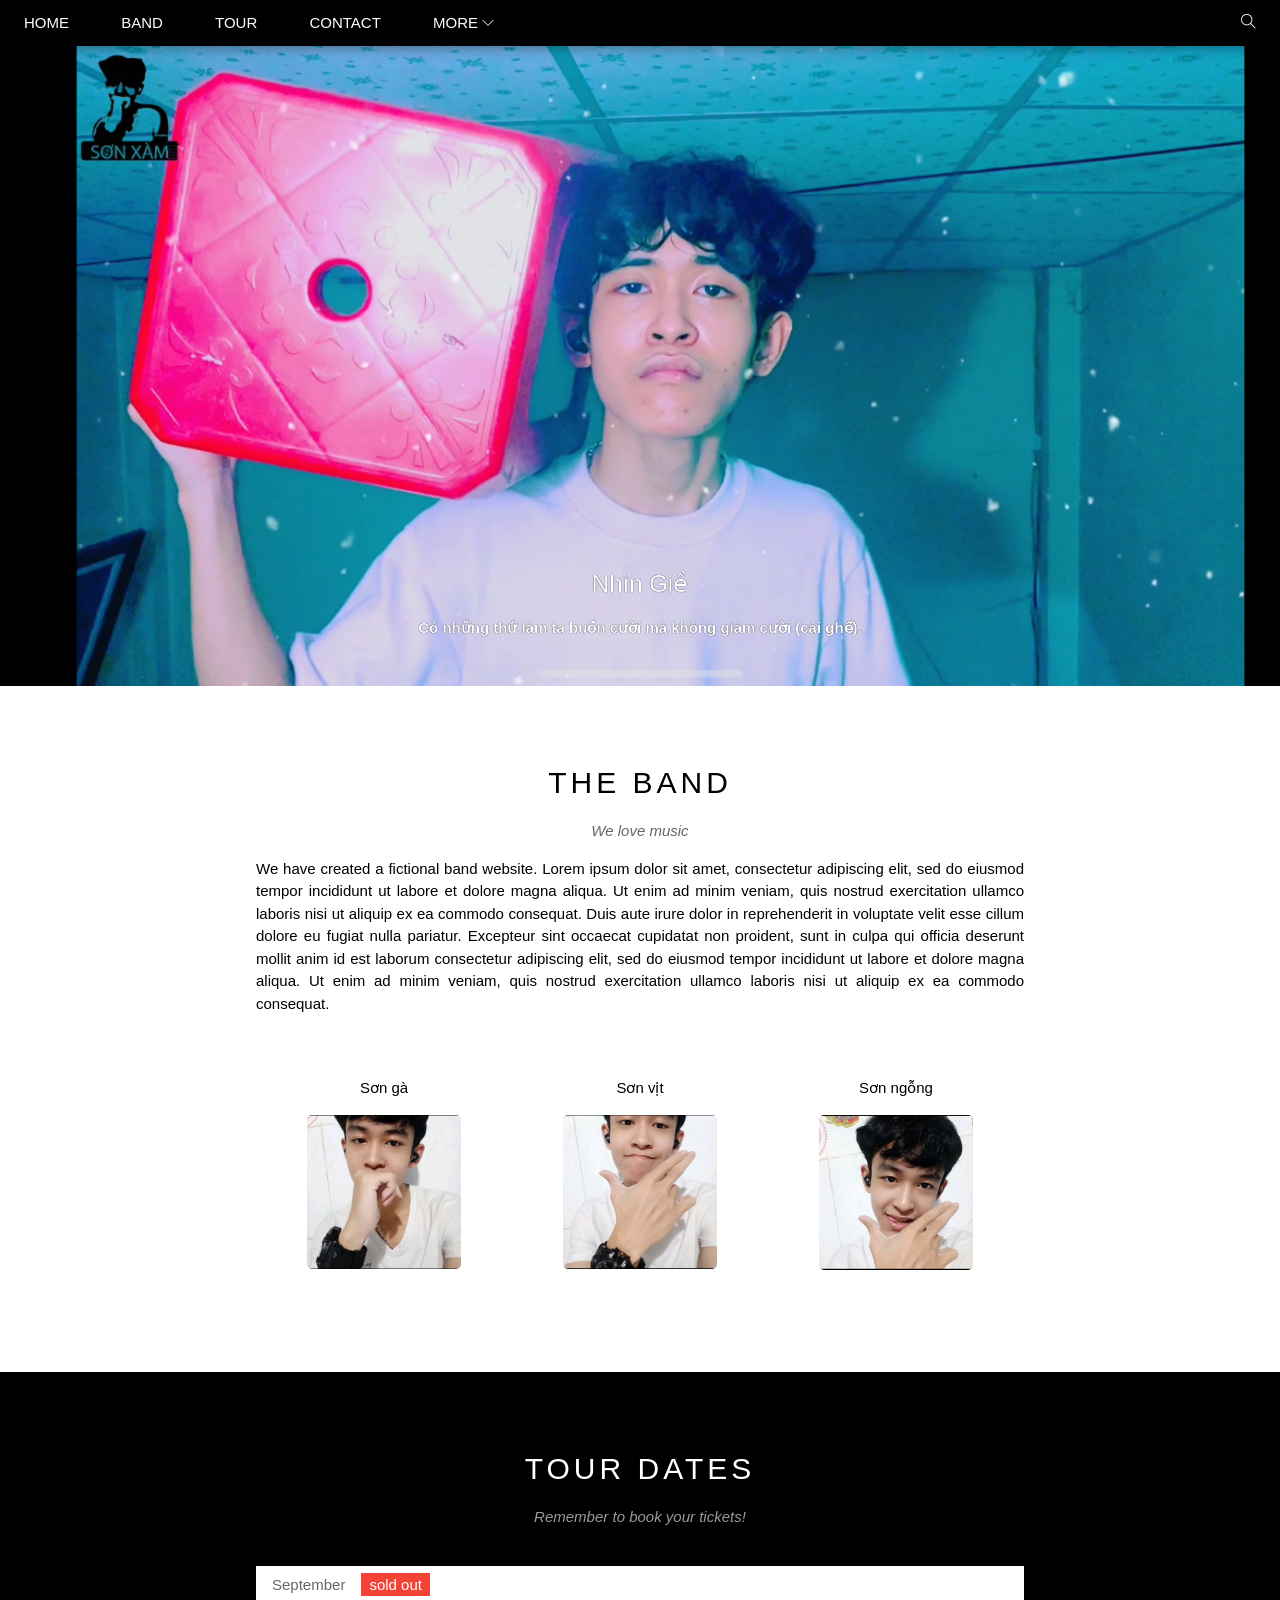
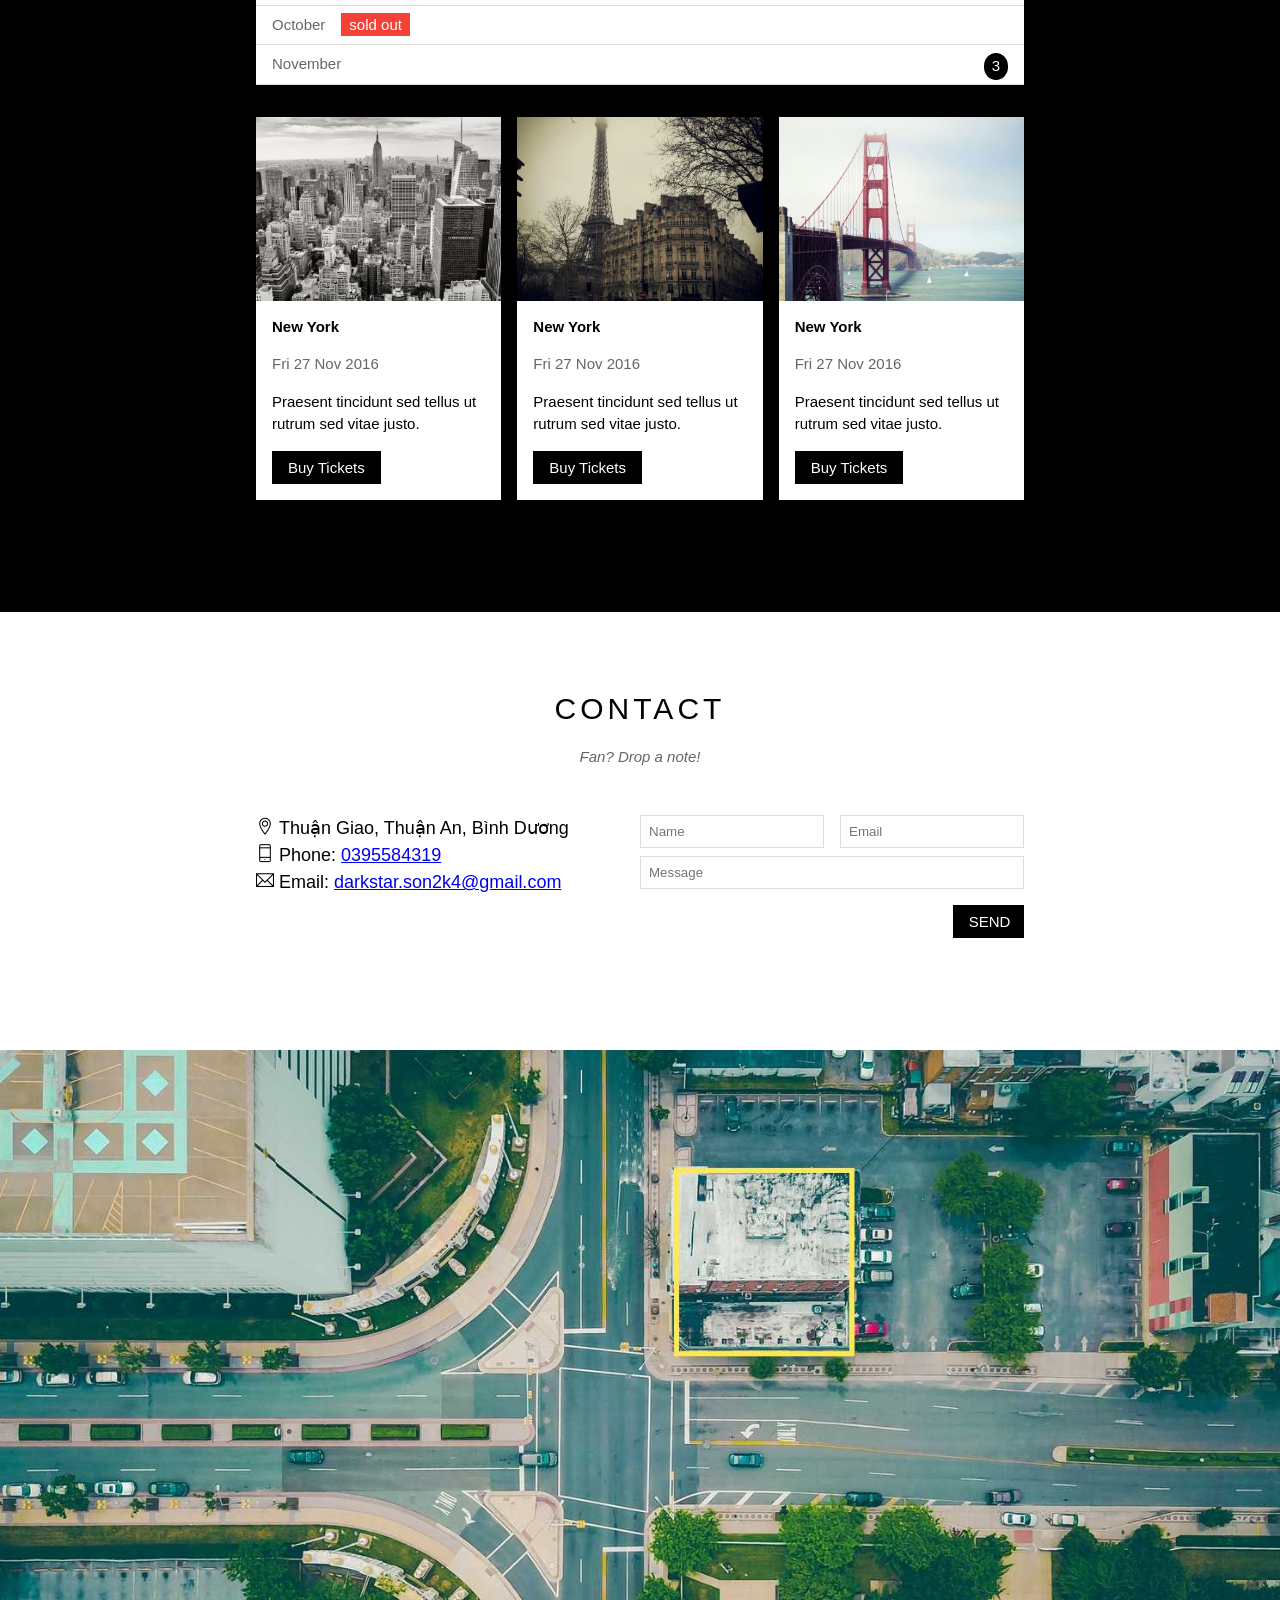
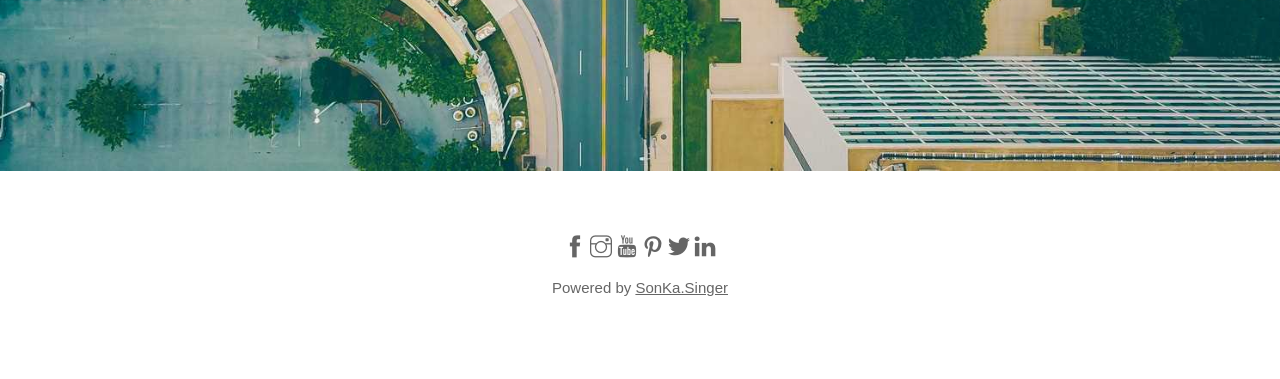
<file: OhShit_index.html>
<!DOCTYPE html>
<html lang="en">
<head>
    <meta charset="UTF-8">
    <meta http-equiv="X-UA-Compatible" content="IE=edge">
    <meta name="viewport" content="width=device-width, initial-scale=1.0">
    <link rel="stylesheet" href="/css/OhShit_styles.css">
    <link rel="stylesheet" href="/css/responsive_OhShit.css">
    <link rel="stylesheet" href="/font_icon/themify-icons/themify-icons.css">
    <link rel="shortcut icon" type="image/pnj" href="/img/favicon/fa1557934cce8490dddf.jpg"/>
    <title>Sơn xiêu cấp víp bờ dồ</title>
</head>
<body>
    <div id="main">
        <div class="js-header" id="header">
            <ul id="nav">
                <li><a href="#">Home</a></li>
                <li><a href="#band">Band</a></li>
                <li><a href="#tour">Tour</a></li>
                <li><a href="#contact">Contact</a></li>
                <li>
                    <a href="#">More
                    <i class="icon-down ti-angle-down"></i>
                    </a>
                    <ul class="subnav">
                        <li><a href="#">Merchandise</a></li>
                        <li><a href="#">Extras</a></li>
                        <li><a href="#">Media</a></li>
                    </ul>
                </li>
            </ul>
            <div class="header-search">
                <i class="icon-search ti-search"></i>
            </div>
            <!-- Menu cho mobile -->
            <div id="mobile-menu" class="header-menu js-menu-btn"><i class="icon-menu ti-menu"></i></div>
        </div>
        <div id="slider">
            <div class="container-slider">
                <h3 class="heading-slider">Nhìn Giề</h3>
                <p class="sub-heading-slider">Có những thứ làm ta buồn cười mà không giám cười (cái ghế).</p>
            </div>     
        </div>
        <div id="content">
            <!-- Đây là phần Band -->
            <div id="band" class="container-same">
                <h2 class="heading-same">THE BAND</h2>
                <p class="sub-heading-same">We love music</p>
                <p class="text-about">
                    We have created a fictional band website. Lorem ipsum dolor sit amet, consectetur adipiscing elit, sed do eiusmod tempor incididunt ut labore et dolore magna aliqua. Ut enim ad minim veniam, quis nostrud exercitation ullamco laboris nisi ut aliquip ex ea commodo consequat. Duis aute irure dolor in reprehenderit in voluptate velit esse cillum dolore eu fugiat nulla pariatur. Excepteur sint occaecat cupidatat non proident, sunt in culpa qui officia deserunt mollit anim id est laborum consectetur adipiscing elit, sed do eiusmod tempor incididunt ut labore et dolore magna aliqua. Ut enim ad minim veniam, quis nostrud exercitation ullamco laboris nisi ut aliquip ex ea commodo consequat.
                </p>
                <!-- Danh sach thanh vien -->
                <div class="container-member">
                    <div class="each-member">
                        <p class="name-member">Sơn gà</p>
                        <img src="/img/img-member/b8fee67ef7233f7d6632.jpg" alt="Name" class="img-member">
                    </div>
                    <div class="each-member">
                        <p class="name-member">Sơn vịt</p>
                        <img src="/img/img-member/Capture+_2021-07-04-00-11-19~2.png" alt="Name" class="img-member">
                    </div>
                    <div class="each-member">
                        <p class="name-member">Sơn ngỗng</p>
                        <img src="/img/img-member/Capture+_2021-07-04-00-11-28~2.png" alt="Name" class="img-member">
                    </div>
                </div>
            </div>
            <!-- Đây là phần Tour -->
            <div id="tour" class="container-tour">
                <div class="container-same">
                    <h2 class="heading-same">TOUR DATES</h2>
                    <p class="sub-heading-same">Remember to book your tickets!</p>
                    <br>
                    <!-- Đây là phần vé -->
                    <ul class="list-tickets" style="list-style: none;">
                        <li>September<span class="sold-out">sold out</span></li>
                        <li>October<span class="sold-out">sold out</span></li>
                        <li>November<span class="quentity">3</span></li>
                    </ul>
                    <!-- Đây là phần danh sách địa điểm -->
                    <div class="list-places">
                        <div class="each-place">
                            <img src="/img/img-tour/newyork.jpg" alt="Newyork" class="img-place">
                            <div class="info-place">
                                <p class="name-place">New York</p>
                                <p class="time-place">Fri 27 Nov 2016</p>
                                <p class="about-place">Praesent tincidunt sed tellus ut rutrum sed vitae justo.</p>
                                <button class="buy-btn btn-hover js-buy-ticket">Buy Tickets</button>
                            </div>
                        </div>
                        <div class="each-place">
                            <img src="/img/img-tour/paris.jpg" alt="paris" class="img-place">
                            <div class="info-place">
                                <p class="name-place">New York</p>
                                <p class="time-place">Fri 27 Nov 2016</p>
                                <p class="about-place">Praesent tincidunt sed tellus ut rutrum sed vitae justo.</p>
                                <button class="buy-btn btn-hover js-buy-ticket">Buy Tickets</button>    
                            </div>
                        </div>
                        <div class="each-place">
                            <img src="/img/img-tour/sanfran.jpg" alt="sanfran" class="img-place">
                            <div class="info-place">
                                <p class="name-place">New York</p>
                                <p class="time-place">Fri 27 Nov 2016</p>
                                <p class="about-place">Praesent tincidunt sed tellus ut rutrum sed vitae justo.</p>
                                <button class="buy-btn btn-hover js-buy-ticket">Buy Tickets</button>
                            </div>
                        </div>
                    </div>
                </div>
            </div>
            <!-- Đây là phần Contact -->
            <div id="contact" class="container-same">
                <h2 class="heading-same">CONTACT</h2>
                <p class="sub-heading-same">Fan? Drop a note!</p>
                <div class="container-contact">
                    <div class="address-contact">
                        <p><i class="icon-location ti-location-pin"></i> Thuận Giao, Thuận An, Bình Dương</p>
                        <p><i class="icon-call ti-mobile"></i> Phone: <a href="tell:0395584319">0395584319</a></p>
                        <p><i class="icon-email ti-email"></i> Email: <a href="Mailto:darkstar.son2k4@gmail.com">darkstar.son2k4@gmail.com</a></p>
                    </div>
                    <div class="input-contact">
                        <div class="input-Name-Email">
                            <input type="text" name="" required class="input-name" id="" placeholder="Name">
                            <input type="email" name="" required class="input-email" id="" placeholder="Email">
                        </div>
                        <input type="text" name="" required class="input-message" id="" placeholder="Message">
                        <button class="send-btn " type="submit">SEND</button>
                    </div>
                </div>
            </div>
            <img src="/img/img-content/map.jpg" alt="Map Location" class="map-location">
        </div>
        <!-- Đây là phần footer -->
        <div id="footer">
            <a href="https://www.facebook.com/profile.php?id=100046092784729"> <i class="ti-facebook"></i></a>
            <a href="#"> <i class="ti-instagram"></i></a>
            <a href="https://www.youtube.com/channel/UCr76dmePosB6Iz96JnTqEUg"> <i class="ti-youtube"></i></a>
            <a href="#"> <i class="ti-pinterest"></i></a>
            <a href="#"> <i class="ti-twitter-alt"></i></a>
            <a href="#"> <i class="ti-linkedin"></i></a>
            <p>Powered by <a href="#">SonKa.Singer</a></p>
        </div>
    </div>
    <div class="modal js-modal">
        <div class="container-modal js-container-modal">
            <div class="close-modal js-close"><i class="icon-close ti-close"></i></div>
            <div class="header-modal ">
            <p><i class="icon-bag ti-briefcase"></i>  Tickets</p>
            </div>
            <div class="content-modal">
                <div class="form-group">
                    <p><label for="how-many"><i class="icon-cart ti-shopping-cart"></i> Tickets, $15 per person</label></p>
                    <input class="form-control" id="how-many" required type="text" placeholder="How many?">
                </div>
                <div class="form-group">
                    <p><label for="enter-email"><i class="ti-user"></i> Send to</label></p>
                    <input class="form-control" id="enter-email" required type="text" placeholder="Enter email">
                </div>
                <button class="btn-pay ">Pay <i class="ti-check"></i></button>
            </div>
            <div class="footer-modal">
                <button class="btn-close js-close">Close <i class="icon-footer-close ti-close"></i></button>
                <div>
                    <p class="help">Need <a href="">Help?</a></p>
                </div>
            </div>
        </div>
    </div>

    <script>
        const btnBuys = document.querySelectorAll('.js-buy-ticket')
        const btnCloses = document.querySelectorAll('.js-close')
        const modal = document.querySelector('.js-modal')
        const containerModal = document.querySelector('.js-container-modal')
        function showModal() {
            modal.classList.add('open')
        }
        function hideModal() {
            modal.classList.remove('open')
        }
        for(const btnBuy of btnBuys) {
            btnBuy.addEventListener('click', showModal)
        }
        for(const btnClose of btnCloses) {
            btnClose.addEventListener('click', hideModal)
        }
        modal.addEventListener('click', hideModal)
        containerModal.addEventListener('click', function(event) {
            event.stopPropagation()
        })
        // bắt sự kiện click vào menu ==> ẩn/hiện nav
        // var header = document.getElementById('header');
        // var mobileMenu = document.getElementById('mobile-menu');
        // var headerHeight = header.clientHeight;
        // mobileMenu.onclick = function() {
        //     if(header.clientHeight === headerHeight) {
        //         header.style.height = "auto";
        //         header.style.overflow = "visible";
        //     } else {
        //         header.style.height = null;
        //         header.style.overflow = "hidden";
        //     }
        // }
        var header = document.getElementById('header')
        const mobileMenu = document.getElementById('mobile-menu')
        var heightHeader = header.clientHeight
        mobileMenu.onclick = function () {
            if(header.clientHeight === heightHeader) {
                header.style.height = 'auto'
                header.style.overflow = 'visible'
            } else {
                header.style.height = null
                header.style.overflow = 'hidden'
            }
        } 
        // click vào itemMenu sẽ đóng menu, trừ itemMenu có phần tử anh em liền kề
        // trong classList có class subnav
        // var menuItems = document.querySelectorAll("#nav li a[href *='#']")
        // for (var i = 0; i < menuItems.length; i++) {
        //     var menuItem = menuItems[i];
        //     menuItem.onclick = function () {
        //     var isParentMenu = this.nextElementSibling && this.nextElementSibling.classList.contains('subnav');
        //         if(isParentMenu) {
        //             event.preventDefault();
        //             header.style.height = "auto";
        //             header.style.overflow = "visible";
        //         } else {
        //             header.style.height = null;
        //             header.style.overflow = "hidden";
        //         }
        //     }
        // }
        var menuItems = document.querySelectorAll('#nav li a[href *= "#"]')
        for(var i = 0; i < menuItems.length; i++) {
            const menuItem = menuItems[i];
            menuItem.onclick = function (){
                var isParentMenu = this.nextElementSibling && this.nextElementSibling.classList.contains('subnav')
                if(isParentMenu) {
                    event.preventDefault();
                    header.style.height = 'auto'
                    header.style.overflow = 'visible'
                } else {
                    header.style.height = null
                    header.style.overflow = 'hidden'
                }         
            }
        }
    </script>
</body>
</html>
</file>
<file: css/OhShit_styles.css>
* {
    padding: 0;
    margin: 0;
    box-sizing: border-box;
}

html {
    font-family:Arial, Helvetica, sans-serif;
    font-size: 15px;
    line-height: 1.5;
    scroll-behavior: smooth;
}

#main {

}

#header {
    position: fixed;
    top: 0;
    left: 0;
    right: 0;
    width: 100%;
    height: 46px;
    background-color: #000;
    display: flex;
    justify-content: space-between;
    box-shadow: 0 0 15px rgba(0, 0, 0, 0.5);
    z-index: 1;
}

#header.openInMobile {
    height: auto;
    overflow: visible;
}

#nav {
    display: inline-block;
}

#nav li {
    display: inline-block;
    position: relative;
}

#nav > li > a {
    text-transform: uppercase;
}

#nav li a {
    color: #fff;
    text-decoration: none;
    line-height: 46px;
    padding: 0 24px;
    display: block;
}

#nav li:hover .subnav {
    display: block;
}

.subnav li:hover,
#nav > li:hover > a {
    color: #000;
    background-color: #ccc;
}

#nav .subnav {
    position: absolute;
    background-color: #fff;
    box-shadow: 0 0 10px rgba(0, 0, 0, 0.3);
    width: 160px;
    display: none;
}

#header .header-menu {
    height: 46px;
    padding: 8px 20px;
    color: #fff;
}

#header .header-menu:hover {
    color: #000;
    background: #ccc;
}
 
#header .icon-menu {
    line-height: 23px;
}

#nav .subnav li {
    display: block;
}

#nav .subnav a {
    line-height: 38px;
    padding: 0 16px;
    color: #000;
    display: block;
}

#header .icon-down {
    font-size: 12px;
}

#header .header-search {
    padding: 0 24px;
    line-height: 46px;
}

#header .header-search:hover {
    background-color: #f44336;
}


#header .header-search .icon-search {
    color: #fff;
}

#slider {
    position: relative;
    text-align: center;
    margin-top: 46px;
    padding-top: 50%;
    background: url(../img/img-slider/Capture+_2021-08-14-22-25-08.png) top center / cover no-repeat ;
}

#slider .container-slider {
    color: #fff;
    position: absolute;
    bottom: 0;
    width: 100%;
    padding: 32px 0;
    text-shadow: 0 0 1px #000;
}

.container-slider .heading-slider {
    margin: 10px 0;
    font-size: 24px;
    font-weight: 400;
} 

.container-slider .sub-heading-slider {
    margin: 15px 0;
    font-weight: bold;
}

.container-same .text-about {
    text-align: justify;
}

#content {

}

#content .container-same {
    padding: 64px 16px;
    width: 800px;
    max-width: 100%;
    text-align: center;
    margin: 0 auto;
}

.content-modal .form-group p {
    margin: 15px 0;
    font-size: 15px;
}

.content-modal .form-control {
    padding: 8px;
    width: 100%;
    border: 1px solid #ccc;
}

.content-modal .btn-pay {
    padding: 16px;
    margin: 16px 0;
    width: 100%;
    border: none;
    color: #fff;
    font-weight: 500;
    background-color: #009688;
}

.footer-modal {
    display: flex;
    justify-content: space-between;
}

.footer-modal .btn-close {
    padding: 8px 16px;
    margin: 16px 0;
    background: #f44336;
    border: none;
    font-size: 15px;
    color: #fff;
}

.footer-modal .icon-footer-close {
    font-size: 12px;
}

.container-same .heading-same {
    margin: 10px 0;
    letter-spacing: 4px;
    font-weight: 400;
    font-size: 30px;
}

.footer-modal > div {
    display: flex;
    align-items: center;
}

.footer-modal .help {

}

.footer-modal .help a {
    color: #2196f3;
}

.container-same .sub-heading-same {
    margin: 15px 0;
    font-style: italic;
    opacity: 0.6;
}

.container-same .text-about {
    margin: 15px 0;
}

#content .container-member {
    display: flex;
    justify-content: space-around;
    padding: 32px 0;
}
 
.container-member .each-member {
    width: 154px;
}

.container-member .name-member {
    margin: 15px 0;
}

.container-member .img-member {
    width: 100%;
    border-radius: 5px;
}

#content .container-tour {
    background-color: #000;
}

.container-tour .heading-same,
.container-tour .sub-heading-same {
    color: #fff;
}

.container-tour .list-tickets {
    background-color: #fff;
    text-align: left;
}

.container-tour .list-tickets li {
    padding: 8px 16px;
    border-bottom: 1px solid #ddd;
    color: rgba(0, 0, 0, 0.6);
}

.list-tickets .sold-out {
    margin-left: 16px;
    padding: 3px 8px;
    color: #fff;
    background-color: #f44336;
}

.list-tickets .quentity {
    background-color: #000;
    color: #fff;
    padding: 2px 8px;
    border-radius: 50%;
    float: right;
}

.list-places {
    display: flex;
    justify-content: space-around;
    padding: 32px 8px;
    margin: 0 -16px;
}

.list-places .each-place {
    width: 33.33333%;
    padding: 0 8px;
    margin-bottom: 16px;
}

.list-places .info-place {
    background-color: #fff;
    text-align: left;
    padding: 15px 16px 16px 16px;
}

.list-places .img-place:hover {
    opacity: 0.6;
}

.list-places .img-place {
    display: block;
    width: 100%;
}

.list-places .name-place {
    margin-bottom: 15px;
    font-weight: bold;
}

.list-places .time-place {
    margin-bottom: 15px;
    opacity: 0.6;
}

.list-places .about-place {
    margin-bottom: 15px;    
}

.list-places .buy-btn {
    padding: 8px 16px;
    border: none;
    background-color: #000;
    color: #fff;
    font-size: 15px;
}

.container-contact {
    display: flex;
    padding: 32px 0;
}

.address-contact,
.input-contact {
    flex: 1;
}

.address-contact {
    text-align: left;
}

.container-contact .address-contact {
    font-size: 18px;
    margin-bottom: 16px;
}

.input-contact {
    display: flex;
    flex-direction: column;
    align-items: flex-end;
}

.input-contact .input-Name-Email {
    display: flex;
    justify-content: space-between;
    margin-bottom: 8px;
    width: 100%;
}

.input-contact .input-name,
.input-contact .input-email {
    max-width: 184px;
    width: 100%;
}

.input-contact .input-message {
    width: 100%;
}

.input-contact .input-name,
.input-contact .input-email,
.input-contact .input-message {
    padding: 8px;
    border: 1px solid #ddd;
}

.btn-close:hover,
.btn-pay:hover,
.modal .icon-close:hover,
.input-contact .send-btn:hover,
.btn-hover:hover {
    color: #000;
    background-color: #ccc !important;
    cursor: pointer;
}

.modal .icon-close {
    position: absolute;
    top: 0;
    right: 0;
    padding: 10px 12px;
    color: #fff;
}

.input-contact .send-btn {
    padding: 8px 16px;
    border: none;
    margin: 16px 0;
    color: #fff;
    max-width: 71.3px;
    font-size: 15px;
    width: 100%;
    background-color: #000;
    float: left;
    -webkit-appearance: none;
}

.map-location {
    width: 100%;
    display: block;
}

.hover-change-size:hover {
    font-size: 30px;
}

#footer {
    padding: 64px 16px;
    text-align: center;
}

#footer i {
    font-size: 22px;
    opacity: 0.6;
}

#footer > p {
    opacity: 0.6;
    margin: 15px 0;
}

#footer > a {
    text-decoration: none;
}

#footer a {
    color: #000;
}

.modal {
    z-index: 2;
    position: fixed;
    top: 0;
    right: 0;
    left: 0;
    bottom: 0;
    background: rgba(0, 0, 0, 0.4);
    display: none;
    justify-content: center;
    align-items: center;
}

.modal.open {
    display: flex;
}

.container-modal {
    width: 800px;
    max-width: calc(100% - 32px);
    position: relative;
    animation: modalFadeIn ease .4s;
    background-color: #fff;
}

.header-modal {
    height: 129px;
    font-size: 30px;
    color: #fff;
    background: #009688;
    display: flex;
    justify-content: center;
    align-items: center;
    letter-spacing: 4px;
}

.footer-modal,
.content-modal {
    padding: 0 16px;
}

@keyframes modalFadeIn {
    from {
        opacity: 0;
        transform: translateY(-220px);
    }
    to {
        opacity: 1;
        transform: translateY(0);
    }
}
</file>
<file: css/responsive_OhShit.css>
/* PC */
@media (min-width: 1024px) {
    #header .header-menu {
        display: none;
    }
    #header {
        overflow: visible !important;
    }
}
/* Tablet + Mobile */
@media (max-width: 1023px) {
    
}
/* Tablet */
@media (max-width: 1023px) and (min-width:  740px) {
    #header .header-menu {
        display: none;
    }
    #header {
        overflow: visible;
    }
}
/* Mobile */
@media (max-width:  739px) {
    .container-member .each-member {
        width: 60%;
    }
    .container-member .each-member:nth-child(2) {
        margin: 8px 0;
    }
    .container-slider {
        display: none;
    }
    #nav > li:nth-child(1) {
        max-width: 94px;
    }
    #nav .subnav li {
        padding: 5px 24px;
    }
    #nav .subnav {
        background-color: #555;
    }
    #nav .subnav a {
        color: #fff;
    }
    #nav .subnav,
    #nav {
        width: 100%;
    }
    #nav li {
        display: block;
        padding: 1px 0;
    }
    /* Dieu kien can cho thanh menu xo xuong 
    #header {
        height: auto;
        overflow: visible;
    }
    */

    /* dieu kien can cho thanh menu an di: */
    #header {
        overflow: hidden;
    }
    #header .header-search {
        display: none;
    }
    #header .header-menu {
        display: block;
        position: absolute;
        font-size: 20px;
        top: 0;
        right: 0;
    }
    #contact .input-Name-Email,
    .container-contact {
        flex-direction: column;
    }
    .container-tour .list-places,
    .container-member {
        flex-direction: column;
        align-items: center;
    }
    .container-tour .each-place {
        width: 100%;
    }
    .input-contact .input-email,
    .input-contact .input-name {
        max-width: none;
    }
    .input-contact .input-name {
        margin-bottom: 8px;
    }
    .list-places .buy-btn {
        padding: 13px 16px;
        width: 100%;
        border-radius: 5px;
    }
    #contact .input-name,
    #contact .input-email,
    #contact .input-message,
    .modal .form-control{
        padding: 11px 8px;
    }
    #contact .address-contact > p {
        padding: 2px 0;
    }
    .footer-modal .btn-close,
    .input-contact .send-btn {
        max-width: none;
        padding: 15px 16px;
    }
    #footer a {
        padding: 3px;
    }
}
</file>
<file: font_icon/themify-icons/themify-icons.css>
@font-face {
	font-family: 'themify';
	src:url('fonts/themify.eot?-fvbane');
	src:url('fonts/themify.eot?#iefix-fvbane') format('embedded-opentype'),
		url('fonts/themify.woff?-fvbane') format('woff'),
		url('fonts/themify.ttf?-fvbane') format('truetype'),
		url('fonts/themify.svg?-fvbane#themify') format('svg');
	font-weight: normal;
	font-style: normal;
}

[class^="ti-"], [class*=" ti-"] {
	font-family: 'themify';
	speak: none;
	font-style: normal;
	font-weight: normal;
	font-variant: normal;
	text-transform: none;
	line-height: 1;

	/* Better Font Rendering =========== */
	-webkit-font-smoothing: antialiased;
	-moz-osx-font-smoothing: grayscale;
}

.ti-wand:before {
	content: "\e600";
}
.ti-volume:before {
	content: "\e601";
}
.ti-user:before {
	content: "\e602";
}
.ti-unlock:before {
	content: "\e603";
}
.ti-unlink:before {
	content: "\e604";
}
.ti-trash:before {
	content: "\e605";
}
.ti-thought:before {
	content: "\e606";
}
.ti-target:before {
	content: "\e607";
}
.ti-tag:before {
	content: "\e608";
}
.ti-tablet:before {
	content: "\e609";
}
.ti-star:before {
	content: "\e60a";
}
.ti-spray:before {
	content: "\e60b";
}
.ti-signal:before {
	content: "\e60c";
}
.ti-shopping-cart:before {
	content: "\e60d";
}
.ti-shopping-cart-full:before {
	content: "\e60e";
}
.ti-settings:before {
	content: "\e60f";
}
.ti-search:before {
	content: "\e610";
}
.ti-zoom-in:before {
	content: "\e611";
}
.ti-zoom-out:before {
	content: "\e612";
}
.ti-cut:before {
	content: "\e613";
}
.ti-ruler:before {
	content: "\e614";
}
.ti-ruler-pencil:before {
	content: "\e615";
}
.ti-ruler-alt:before {
	content: "\e616";
}
.ti-bookmark:before {
	content: "\e617";
}
.ti-bookmark-alt:before {
	content: "\e618";
}
.ti-reload:before {
	content: "\e619";
}
.ti-plus:before {
	content: "\e61a";
}
.ti-pin:before {
	content: "\e61b";
}
.ti-pencil:before {
	content: "\e61c";
}
.ti-pencil-alt:before {
	content: "\e61d";
}
.ti-paint-roller:before {
	content: "\e61e";
}
.ti-paint-bucket:before {
	content: "\e61f";
}
.ti-na:before {
	content: "\e620";
}
.ti-mobile:before {
	content: "\e621";
}
.ti-minus:before {
	content: "\e622";
}
.ti-medall:before {
	content: "\e623";
}
.ti-medall-alt:before {
	content: "\e624";
}
.ti-marker:before {
	content: "\e625";
}
.ti-marker-alt:before {
	content: "\e626";
}
.ti-arrow-up:before {
	content: "\e627";
}
.ti-arrow-right:before {
	content: "\e628";
}
.ti-arrow-left:before {
	content: "\e629";
}
.ti-arrow-down:before {
	content: "\e62a";
}
.ti-lock:before {
	content: "\e62b";
}
.ti-location-arrow:before {
	content: "\e62c";
}
.ti-link:before {
	content: "\e62d";
}
.ti-layout:before {
	content: "\e62e";
}
.ti-layers:before {
	content: "\e62f";
}
.ti-layers-alt:before {
	content: "\e630";
}
.ti-key:before {
	content: "\e631";
}
.ti-import:before {
	content: "\e632";
}
.ti-image:before {
	content: "\e633";
}
.ti-heart:before {
	content: "\e634";
}
.ti-heart-broken:before {
	content: "\e635";
}
.ti-hand-stop:before {
	content: "\e636";
}
.ti-hand-open:before {
	content: "\e637";
}
.ti-hand-drag:before {
	content: "\e638";
}
.ti-folder:before {
	content: "\e639";
}
.ti-flag:before {
	content: "\e63a";
}
.ti-flag-alt:before {
	content: "\e63b";
}
.ti-flag-alt-2:before {
	content: "\e63c";
}
.ti-eye:before {
	content: "\e63d";
}
.ti-export:before {
	content: "\e63e";
}
.ti-exchange-vertical:before {
	content: "\e63f";
}
.ti-desktop:before {
	content: "\e640";
}
.ti-cup:before {
	content: "\e641";
}
.ti-crown:before {
	content: "\e642";
}
.ti-comments:before {
	content: "\e643";
}
.ti-comment:before {
	content: "\e644";
}
.ti-comment-alt:before {
	content: "\e645";
}
.ti-close:before {
	content: "\e646";
}
.ti-clip:before {
	content: "\e647";
}
.ti-angle-up:before {
	content: "\e648";
}
.ti-angle-right:before {
	content: "\e649";
}
.ti-angle-left:before {
	content: "\e64a";
}
.ti-angle-down:before {
	content: "\e64b";
}
.ti-check:before {
	content: "\e64c";
}
.ti-check-box:before {
	content: "\e64d";
}
.ti-camera:before {
	content: "\e64e";
}
.ti-announcement:before {
	content: "\e64f";
}
.ti-brush:before {
	content: "\e650";
}
.ti-briefcase:before {
	content: "\e651";
}
.ti-bolt:before {
	content: "\e652";
}
.ti-bolt-alt:before {
	content: "\e653";
}
.ti-blackboard:before {
	content: "\e654";
}
.ti-bag:before {
	content: "\e655";
}
.ti-move:before {
	content: "\e656";
}
.ti-arrows-vertical:before {
	content: "\e657";
}
.ti-arrows-horizontal:before {
	content: "\e658";
}
.ti-fullscreen:before {
	content: "\e659";
}
.ti-arrow-top-right:before {
	content: "\e65a";
}
.ti-arrow-top-left:before {
	content: "\e65b";
}
.ti-arrow-circle-up:before {
	content: "\e65c";
}
.ti-arrow-circle-right:before {
	content: "\e65d";
}
.ti-arrow-circle-left:before {
	content: "\e65e";
}
.ti-arrow-circle-down:before {
	content: "\e65f";
}
.ti-angle-double-up:before {
	content: "\e660";
}
.ti-angle-double-right:before {
	content: "\e661";
}
.ti-angle-double-left:before {
	content: "\e662";
}
.ti-angle-double-down:before {
	content: "\e663";
}
.ti-zip:before {
	content: "\e664";
}
.ti-world:before {
	content: "\e665";
}
.ti-wheelchair:before {
	content: "\e666";
}
.ti-view-list:before {
	content: "\e667";
}
.ti-view-list-alt:before {
	content: "\e668";
}
.ti-view-grid:before {
	content: "\e669";
}
.ti-uppercase:before {
	content: "\e66a";
}
.ti-upload:before {
	content: "\e66b";
}
.ti-underline:before {
	content: "\e66c";
}
.ti-truck:before {
	content: "\e66d";
}
.ti-timer:before {
	content: "\e66e";
}
.ti-ticket:before {
	content: "\e66f";
}
.ti-thumb-up:before {
	content: "\e670";
}
.ti-thumb-down:before {
	content: "\e671";
}
.ti-text:before {
	content: "\e672";
}
.ti-stats-up:before {
	content: "\e673";
}
.ti-stats-down:before {
	content: "\e674";
}
.ti-split-v:before {
	content: "\e675";
}
.ti-split-h:before {
	content: "\e676";
}
.ti-smallcap:before {
	content: "\e677";
}
.ti-shine:before {
	content: "\e678";
}
.ti-shift-right:before {
	content: "\e679";
}
.ti-shift-left:before {
	content: "\e67a";
}
.ti-shield:before {
	content: "\e67b";
}
.ti-notepad:before {
	content: "\e67c";
}
.ti-server:before {
	content: "\e67d";
}
.ti-quote-right:before {
	content: "\e67e";
}
.ti-quote-left:before {
	content: "\e67f";
}
.ti-pulse:before {
	content: "\e680";
}
.ti-printer:before {
	content: "\e681";
}
.ti-power-off:before {
	content: "\e682";
}
.ti-plug:before {
	content: "\e683";
}
.ti-pie-chart:before {
	content: "\e684";
}
.ti-paragraph:before {
	content: "\e685";
}
.ti-panel:before {
	content: "\e686";
}
.ti-package:before {
	content: "\e687";
}
.ti-music:before {
	content: "\e688";
}
.ti-music-alt:before {
	content: "\e689";
}
.ti-mouse:before {
	content: "\e68a";
}
.ti-mouse-alt:before {
	content: "\e68b";
}
.ti-money:before {
	content: "\e68c";
}
.ti-microphone:before {
	content: "\e68d";
}
.ti-menu:before {
	content: "\e68e";
}
.ti-menu-alt:before {
	content: "\e68f";
}
.ti-map:before {
	content: "\e690";
}
.ti-map-alt:before {
	content: "\e691";
}
.ti-loop:before {
	content: "\e692";
}
.ti-location-pin:before {
	content: "\e693";
}
.ti-list:before {
	content: "\e694";
}
.ti-light-bulb:before {
	content: "\e695";
}
.ti-Italic:before {
	content: "\e696";
}
.ti-info:before {
	content: "\e697";
}
.ti-infinite:before {
	content: "\e698";
}
.ti-id-badge:before {
	content: "\e699";
}
.ti-hummer:before {
	content: "\e69a";
}
.ti-home:before {
	content: "\e69b";
}
.ti-help:before {
	content: "\e69c";
}
.ti-headphone:before {
	content: "\e69d";
}
.ti-harddrives:before {
	content: "\e69e";
}
.ti-harddrive:before {
	content: "\e69f";
}
.ti-gift:before {
	content: "\e6a0";
}
.ti-game:before {
	content: "\e6a1";
}
.ti-filter:before {
	content: "\e6a2";
}
.ti-files:before {
	content: "\e6a3";
}
.ti-file:before {
	content: "\e6a4";
}
.ti-eraser:before {
	content: "\e6a5";
}
.ti-envelope:before {
	content: "\e6a6";
}
.ti-download:before {
	content: "\e6a7";
}
.ti-direction:before {
	content: "\e6a8";
}
.ti-direction-alt:before {
	content: "\e6a9";
}
.ti-dashboard:before {
	content: "\e6aa";
}
.ti-control-stop:before {
	content: "\e6ab";
}
.ti-control-shuffle:before {
	content: "\e6ac";
}
.ti-control-play:before {
	content: "\e6ad";
}
.ti-control-pause:before {
	content: "\e6ae";
}
.ti-control-forward:before {
	content: "\e6af";
}
.ti-control-backward:before {
	content: "\e6b0";
}
.ti-cloud:before {
	content: "\e6b1";
}
.ti-cloud-up:before {
	content: "\e6b2";
}
.ti-cloud-down:before {
	content: "\e6b3";
}
.ti-clipboard:before {
	content: "\e6b4";
}
.ti-car:before {
	content: "\e6b5";
}
.ti-calendar:before {
	content: "\e6b6";
}
.ti-book:before {
	content: "\e6b7";
}
.ti-bell:before {
	content: "\e6b8";
}
.ti-basketball:before {
	content: "\e6b9";
}
.ti-bar-chart:before {
	content: "\e6ba";
}
.ti-bar-chart-alt:before {
	content: "\e6bb";
}
.ti-back-right:before {
	content: "\e6bc";
}
.ti-back-left:before {
	content: "\e6bd";
}
.ti-arrows-corner:before {
	content: "\e6be";
}
.ti-archive:before {
	content: "\e6bf";
}
.ti-anchor:before {
	content: "\e6c0";
}
.ti-align-right:before {
	content: "\e6c1";
}
.ti-align-left:before {
	content: "\e6c2";
}
.ti-align-justify:before {
	content: "\e6c3";
}
.ti-align-center:before {
	content: "\e6c4";
}
.ti-alert:before {
	content: "\e6c5";
}
.ti-alarm-clock:before {
	content: "\e6c6";
}
.ti-agenda:before {
	content: "\e6c7";
}
.ti-write:before {
	content: "\e6c8";
}
.ti-window:before {
	content: "\e6c9";
}
.ti-widgetized:before {
	content: "\e6ca";
}
.ti-widget:before {
	content: "\e6cb";
}
.ti-widget-alt:before {
	content: "\e6cc";
}
.ti-wallet:before {
	content: "\e6cd";
}
.ti-video-clapper:before {
	content: "\e6ce";
}
.ti-video-camera:before {
	content: "\e6cf";
}
.ti-vector:before {
	content: "\e6d0";
}
.ti-themify-logo:before {
	content: "\e6d1";
}
.ti-themify-favicon:before {
	content: "\e6d2";
}
.ti-themify-favicon-alt:before {
	content: "\e6d3";
}
.ti-support:before {
	content: "\e6d4";
}
.ti-stamp:before {
	content: "\e6d5";
}
.ti-split-v-alt:before {
	content: "\e6d6";
}
.ti-slice:before {
	content: "\e6d7";
}
.ti-shortcode:before {
	content: "\e6d8";
}
.ti-shift-right-alt:before {
	content: "\e6d9";
}
.ti-shift-left-alt:before {
	content: "\e6da";
}
.ti-ruler-alt-2:before {
	content: "\e6db";
}
.ti-receipt:before {
	content: "\e6dc";
}
.ti-pin2:before {
	content: "\e6dd";
}
.ti-pin-alt:before {
	content: "\e6de";
}
.ti-pencil-alt2:before {
	content: "\e6df";
}
.ti-palette:before {
	content: "\e6e0";
}
.ti-more:before {
	content: "\e6e1";
}
.ti-more-alt:before {
	content: "\e6e2";
}
.ti-microphone-alt:before {
	content: "\e6e3";
}
.ti-magnet:before {
	content: "\e6e4";
}
.ti-line-double:before {
	content: "\e6e5";
}
.ti-line-dotted:before {
	content: "\e6e6";
}
.ti-line-dashed:before {
	content: "\e6e7";
}
.ti-layout-width-full:before {
	content: "\e6e8";
}
.ti-layout-width-default:before {
	content: "\e6e9";
}
.ti-layout-width-default-alt:before {
	content: "\e6ea";
}
.ti-layout-tab:before {
	content: "\e6eb";
}
.ti-layout-tab-window:before {
	content: "\e6ec";
}
.ti-layout-tab-v:before {
	content: "\e6ed";
}
.ti-layout-tab-min:before {
	content: "\e6ee";
}
.ti-layout-slider:before {
	content: "\e6ef";
}
.ti-layout-slider-alt:before {
	content: "\e6f0";
}
.ti-layout-sidebar-right:before {
	content: "\e6f1";
}
.ti-layout-sidebar-none:before {
	content: "\e6f2";
}
.ti-layout-sidebar-left:before {
	content: "\e6f3";
}
.ti-layout-placeholder:before {
	content: "\e6f4";
}
.ti-layout-menu:before {
	content: "\e6f5";
}
.ti-layout-menu-v:before {
	content: "\e6f6";
}
.ti-layout-menu-separated:before {
	content: "\e6f7";
}
.ti-layout-menu-full:before {
	content: "\e6f8";
}
.ti-layout-media-right-alt:before {
	content: "\e6f9";
}
.ti-layout-media-right:before {
	content: "\e6fa";
}
.ti-layout-media-overlay:before {
	content: "\e6fb";
}
.ti-layout-media-overlay-alt:before {
	content: "\e6fc";
}
.ti-layout-media-overlay-alt-2:before {
	content: "\e6fd";
}
.ti-layout-media-left-alt:before {
	content: "\e6fe";
}
.ti-layout-media-left:before {
	content: "\e6ff";
}
.ti-layout-media-center-alt:before {
	content: "\e700";
}
.ti-layout-media-center:before {
	content: "\e701";
}
.ti-layout-list-thumb:before {
	content: "\e702";
}
.ti-layout-list-thumb-alt:before {
	content: "\e703";
}
.ti-layout-list-post:before {
	content: "\e704";
}
.ti-layout-list-large-image:before {
	content: "\e705";
}
.ti-layout-line-solid:before {
	content: "\e706";
}
.ti-layout-grid4:before {
	content: "\e707";
}
.ti-layout-grid3:before {
	content: "\e708";
}
.ti-layout-grid2:before {
	content: "\e709";
}
.ti-layout-grid2-thumb:before {
	content: "\e70a";
}
.ti-layout-cta-right:before {
	content: "\e70b";
}
.ti-layout-cta-left:before {
	content: "\e70c";
}
.ti-layout-cta-center:before {
	content: "\e70d";
}
.ti-layout-cta-btn-right:before {
	content: "\e70e";
}
.ti-layout-cta-btn-left:before {
	content: "\e70f";
}
.ti-layout-column4:before {
	content: "\e710";
}
.ti-layout-column3:before {
	content: "\e711";
}
.ti-layout-column2:before {
	content: "\e712";
}
.ti-layout-accordion-separated:before {
	content: "\e713";
}
.ti-layout-accordion-merged:before {
	content: "\e714";
}
.ti-layout-accordion-list:before {
	content: "\e715";
}
.ti-ink-pen:before {
	content: "\e716";
}
.ti-info-alt:before {
	content: "\e717";
}
.ti-help-alt:before {
	content: "\e718";
}
.ti-headphone-alt:before {
	content: "\e719";
}
.ti-hand-point-up:before {
	content: "\e71a";
}
.ti-hand-point-right:before {
	content: "\e71b";
}
.ti-hand-point-left:before {
	content: "\e71c";
}
.ti-hand-point-down:before {
	content: "\e71d";
}
.ti-gallery:before {
	content: "\e71e";
}
.ti-face-smile:before {
	content: "\e71f";
}
.ti-face-sad:before {
	content: "\e720";
}
.ti-credit-card:before {
	content: "\e721";
}
.ti-control-skip-forward:before {
	content: "\e722";
}
.ti-control-skip-backward:before {
	content: "\e723";
}
.ti-control-record:before {
	content: "\e724";
}
.ti-control-eject:before {
	content: "\e725";
}
.ti-comments-smiley:before {
	content: "\e726";
}
.ti-brush-alt:before {
	content: "\e727";
}
.ti-youtube:before {
	content: "\e728";
}
.ti-vimeo:before {
	content: "\e729";
}
.ti-twitter:before {
	content: "\e72a";
}
.ti-time:before {
	content: "\e72b";
}
.ti-tumblr:before {
	content: "\e72c";
}
.ti-skype:before {
	content: "\e72d";
}
.ti-share:before {
	content: "\e72e";
}
.ti-share-alt:before {
	content: "\e72f";
}
.ti-rocket:before {
	content: "\e730";
}
.ti-pinterest:before {
	content: "\e731";
}
.ti-new-window:before {
	content: "\e732";
}
.ti-microsoft:before {
	content: "\e733";
}
.ti-list-ol:before {
	content: "\e734";
}
.ti-linkedin:before {
	content: "\e735";
}
.ti-layout-sidebar-2:before {
	content: "\e736";
}
.ti-layout-grid4-alt:before {
	content: "\e737";
}
.ti-layout-grid3-alt:before {
	content: "\e738";
}
.ti-layout-grid2-alt:before {
	content: "\e739";
}
.ti-layout-column4-alt:before {
	content: "\e73a";
}
.ti-layout-column3-alt:before {
	content: "\e73b";
}
.ti-layout-column2-alt:before {
	content: "\e73c";
}
.ti-instagram:before {
	content: "\e73d";
}
.ti-google:before {
	content: "\e73e";
}
.ti-github:before {
	content: "\e73f";
}
.ti-flickr:before {
	content: "\e740";
}
.ti-facebook:before {
	content: "\e741";
}
.ti-dropbox:before {
	content: "\e742";
}
.ti-dribbble:before {
	content: "\e743";
}
.ti-apple:before {
	content: "\e744";
}
.ti-android:before {
	content: "\e745";
}
.ti-save:before {
	content: "\e746";
}
.ti-save-alt:before {
	content: "\e747";
}
.ti-yahoo:before {
	content: "\e748";
}
.ti-wordpress:before {
	content: "\e749";
}
.ti-vimeo-alt:before {
	content: "\e74a";
}
.ti-twitter-alt:before {
	content: "\e74b";
}
.ti-tumblr-alt:before {
	content: "\e74c";
}
.ti-trello:before {
	content: "\e74d";
}
.ti-stack-overflow:before {
	content: "\e74e";
}
.ti-soundcloud:before {
	content: "\e74f";
}
.ti-sharethis:before {
	content: "\e750";
}
.ti-sharethis-alt:before {
	content: "\e751";
}
.ti-reddit:before {
	content: "\e752";
}
.ti-pinterest-alt:before {
	content: "\e753";
}
.ti-microsoft-alt:before {
	content: "\e754";
}
.ti-linux:before {
	content: "\e755";
}
.ti-jsfiddle:before {
	content: "\e756";
}
.ti-joomla:before {
	content: "\e757";
}
.ti-html5:before {
	content: "\e758";
}
.ti-flickr-alt:before {
	content: "\e759";
}
.ti-email:before {
	content: "\e75a";
}
.ti-drupal:before {
	content: "\e75b";
}
.ti-dropbox-alt:before {
	content: "\e75c";
}
.ti-css3:before {
	content: "\e75d";
}
.ti-rss:before {
	content: "\e75e";
}
.ti-rss-alt:before {
	content: "\e75f";
}
</file>
<file: font_icon/themify-icons/demo-files/demo.css>
body {
	font: normal 1em/1.5em Arial, Helvetica, sans-serif;
	max-width: 90%;
	margin: 30px auto 0;
}
h1, h3 {
	font-weight: normal;
}
h3 {
	font-size: 1.4;
	text-transform: uppercase;
	letter-spacing: 1px;
}

.icon-section {
	margin: 0 0 3em;
	clear: both;
	overflow: hidden;
}
.icon-container {
	width: 240px; 
	padding: .7em 0;
	float: left; 
	position: relative;
	text-align: left;
}
.icon-container [class^="ti-"], 
.icon-container [class*=" ti-"] {
	color: #000;
	position: absolute;
	margin-top: 3px;
	transition: .3s;
}
.icon-container:hover [class^="ti-"],
.icon-container:hover [class*=" ti-"] {
	font-size: 2.2em;
	margin-top: -5px;
}
.icon-container:hover .icon-name {
	color: #000;
}
.icon-name {
	color: #aaa;
	margin-left: 35px;
	font-size: .8em;
	transition: .3s;
}
.icon-container:hover .icon-name {
	margin-left: 45px;
}
</file>
<file: font_icon/themify-icons/ie7/ie7.css>
.ti-wand {
	*zoom: expression(this.runtimeStyle['zoom'] = '1', this.innerHTML = '&#xe600;');
}
.ti-volume {
	*zoom: expression(this.runtimeStyle['zoom'] = '1', this.innerHTML = '&#xe601;');
}
.ti-user {
	*zoom: expression(this.runtimeStyle['zoom'] = '1', this.innerHTML = '&#xe602;');
}
.ti-unlock {
	*zoom: expression(this.runtimeStyle['zoom'] = '1', this.innerHTML = '&#xe603;');
}
.ti-unlink {
	*zoom: expression(this.runtimeStyle['zoom'] = '1', this.innerHTML = '&#xe604;');
}
.ti-trash {
	*zoom: expression(this.runtimeStyle['zoom'] = '1', this.innerHTML = '&#xe605;');
}
.ti-thought {
	*zoom: expression(this.runtimeStyle['zoom'] = '1', this.innerHTML = '&#xe606;');
}
.ti-target {
	*zoom: expression(this.runtimeStyle['zoom'] = '1', this.innerHTML = '&#xe607;');
}
.ti-tag {
	*zoom: expression(this.runtimeStyle['zoom'] = '1', this.innerHTML = '&#xe608;');
}
.ti-tablet {
	*zoom: expression(this.runtimeStyle['zoom'] = '1', this.innerHTML = '&#xe609;');
}
.ti-star {
	*zoom: expression(this.runtimeStyle['zoom'] = '1', this.innerHTML = '&#xe60a;');
}
.ti-spray {
	*zoom: expression(this.runtimeStyle['zoom'] = '1', this.innerHTML = '&#xe60b;');
}
.ti-signal {
	*zoom: expression(this.runtimeStyle['zoom'] = '1', this.innerHTML = '&#xe60c;');
}
.ti-shopping-cart {
	*zoom: expression(this.runtimeStyle['zoom'] = '1', this.innerHTML = '&#xe60d;');
}
.ti-shopping-cart-full {
	*zoom: expression(this.runtimeStyle['zoom'] = '1', this.innerHTML = '&#xe60e;');
}
.ti-settings {
	*zoom: expression(this.runtimeStyle['zoom'] = '1', this.innerHTML = '&#xe60f;');
}
.ti-search {
	*zoom: expression(this.runtimeStyle['zoom'] = '1', this.innerHTML = '&#xe610;');
}
.ti-zoom-in {
	*zoom: expression(this.runtimeStyle['zoom'] = '1', this.innerHTML = '&#xe611;');
}
.ti-zoom-out {
	*zoom: expression(this.runtimeStyle['zoom'] = '1', this.innerHTML = '&#xe612;');
}
.ti-cut {
	*zoom: expression(this.runtimeStyle['zoom'] = '1', this.innerHTML = '&#xe613;');
}
.ti-ruler {
	*zoom: expression(this.runtimeStyle['zoom'] = '1', this.innerHTML = '&#xe614;');
}
.ti-ruler-pencil {
	*zoom: expression(this.runtimeStyle['zoom'] = '1', this.innerHTML = '&#xe615;');
}
.ti-ruler-alt {
	*zoom: expression(this.runtimeStyle['zoom'] = '1', this.innerHTML = '&#xe616;');
}
.ti-bookmark {
	*zoom: expression(this.runtimeStyle['zoom'] = '1', this.innerHTML = '&#xe617;');
}
.ti-bookmark-alt {
	*zoom: expression(this.runtimeStyle['zoom'] = '1', this.innerHTML = '&#xe618;');
}
.ti-reload {
	*zoom: expression(this.runtimeStyle['zoom'] = '1', this.innerHTML = '&#xe619;');
}
.ti-plus {
	*zoom: expression(this.runtimeStyle['zoom'] = '1', this.innerHTML = '&#xe61a;');
}
.ti-pin {
	*zoom: expression(this.runtimeStyle['zoom'] = '1', this.innerHTML = '&#xe61b;');
}
.ti-pencil {
	*zoom: expression(this.runtimeStyle['zoom'] = '1', this.innerHTML = '&#xe61c;');
}
.ti-pencil-alt {
	*zoom: expression(this.runtimeStyle['zoom'] = '1', this.innerHTML = '&#xe61d;');
}
.ti-paint-roller {
	*zoom: expression(this.runtimeStyle['zoom'] = '1', this.innerHTML = '&#xe61e;');
}
.ti-paint-bucket {
	*zoom: expression(this.runtimeStyle['zoom'] = '1', this.innerHTML = '&#xe61f;');
}
.ti-na {
	*zoom: expression(this.runtimeStyle['zoom'] = '1', this.innerHTML = '&#xe620;');
}
.ti-mobile {
	*zoom: expression(this.runtimeStyle['zoom'] = '1', this.innerHTML = '&#xe621;');
}
.ti-minus {
	*zoom: expression(this.runtimeStyle['zoom'] = '1', this.innerHTML = '&#xe622;');
}
.ti-medall {
	*zoom: expression(this.runtimeStyle['zoom'] = '1', this.innerHTML = '&#xe623;');
}
.ti-medall-alt {
	*zoom: expression(this.runtimeStyle['zoom'] = '1', this.innerHTML = '&#xe624;');
}
.ti-marker {
	*zoom: expression(this.runtimeStyle['zoom'] = '1', this.innerHTML = '&#xe625;');
}
.ti-marker-alt {
	*zoom: expression(this.runtimeStyle['zoom'] = '1', this.innerHTML = '&#xe626;');
}
.ti-arrow-up {
	*zoom: expression(this.runtimeStyle['zoom'] = '1', this.innerHTML = '&#xe627;');
}
.ti-arrow-right {
	*zoom: expression(this.runtimeStyle['zoom'] = '1', this.innerHTML = '&#xe628;');
}
.ti-arrow-left {
	*zoom: expression(this.runtimeStyle['zoom'] = '1', this.innerHTML = '&#xe629;');
}
.ti-arrow-down {
	*zoom: expression(this.runtimeStyle['zoom'] = '1', this.innerHTML = '&#xe62a;');
}
.ti-lock {
	*zoom: expression(this.runtimeStyle['zoom'] = '1', this.innerHTML = '&#xe62b;');
}
.ti-location-arrow {
	*zoom: expression(this.runtimeStyle['zoom'] = '1', this.innerHTML = '&#xe62c;');
}
.ti-link {
	*zoom: expression(this.runtimeStyle['zoom'] = '1', this.innerHTML = '&#xe62d;');
}
.ti-layout {
	*zoom: expression(this.runtimeStyle['zoom'] = '1', this.innerHTML = '&#xe62e;');
}
.ti-layers {
	*zoom: expression(this.runtimeStyle['zoom'] = '1', this.innerHTML = '&#xe62f;');
}
.ti-layers-alt {
	*zoom: expression(this.runtimeStyle['zoom'] = '1', this.innerHTML = '&#xe630;');
}
.ti-key {
	*zoom: expression(this.runtimeStyle['zoom'] = '1', this.innerHTML = '&#xe631;');
}
.ti-import {
	*zoom: expression(this.runtimeStyle['zoom'] = '1', this.innerHTML = '&#xe632;');
}
.ti-image {
	*zoom: expression(this.runtimeStyle['zoom'] = '1', this.innerHTML = '&#xe633;');
}
.ti-heart {
	*zoom: expression(this.runtimeStyle['zoom'] = '1', this.innerHTML = '&#xe634;');
}
.ti-heart-broken {
	*zoom: expression(this.runtimeStyle['zoom'] = '1', this.innerHTML = '&#xe635;');
}
.ti-hand-stop {
	*zoom: expression(this.runtimeStyle['zoom'] = '1', this.innerHTML = '&#xe636;');
}
.ti-hand-open {
	*zoom: expression(this.runtimeStyle['zoom'] = '1', this.innerHTML = '&#xe637;');
}
.ti-hand-drag {
	*zoom: expression(this.runtimeStyle['zoom'] = '1', this.innerHTML = '&#xe638;');
}
.ti-folder {
	*zoom: expression(this.runtimeStyle['zoom'] = '1', this.innerHTML = '&#xe639;');
}
.ti-flag {
	*zoom: expression(this.runtimeStyle['zoom'] = '1', this.innerHTML = '&#xe63a;');
}
.ti-flag-alt {
	*zoom: expression(this.runtimeStyle['zoom'] = '1', this.innerHTML = '&#xe63b;');
}
.ti-flag-alt-2 {
	*zoom: expression(this.runtimeStyle['zoom'] = '1', this.innerHTML = '&#xe63c;');
}
.ti-eye {
	*zoom: expression(this.runtimeStyle['zoom'] = '1', this.innerHTML = '&#xe63d;');
}
.ti-export {
	*zoom: expression(this.runtimeStyle['zoom'] = '1', this.innerHTML = '&#xe63e;');
}
.ti-exchange-vertical {
	*zoom: expression(this.runtimeStyle['zoom'] = '1', this.innerHTML = '&#xe63f;');
}
.ti-desktop {
	*zoom: expression(this.runtimeStyle['zoom'] = '1', this.innerHTML = '&#xe640;');
}
.ti-cup {
	*zoom: expression(this.runtimeStyle['zoom'] = '1', this.innerHTML = '&#xe641;');
}
.ti-crown {
	*zoom: expression(this.runtimeStyle['zoom'] = '1', this.innerHTML = '&#xe642;');
}
.ti-comments {
	*zoom: expression(this.runtimeStyle['zoom'] = '1', this.innerHTML = '&#xe643;');
}
.ti-comment {
	*zoom: expression(this.runtimeStyle['zoom'] = '1', this.innerHTML = '&#xe644;');
}
.ti-comment-alt {
	*zoom: expression(this.runtimeStyle['zoom'] = '1', this.innerHTML = '&#xe645;');
}
.ti-close {
	*zoom: expression(this.runtimeStyle['zoom'] = '1', this.innerHTML = '&#xe646;');
}
.ti-clip {
	*zoom: expression(this.runtimeStyle['zoom'] = '1', this.innerHTML = '&#xe647;');
}
.ti-angle-up {
	*zoom: expression(this.runtimeStyle['zoom'] = '1', this.innerHTML = '&#xe648;');
}
.ti-angle-right {
	*zoom: expression(this.runtimeStyle['zoom'] = '1', this.innerHTML = '&#xe649;');
}
.ti-angle-left {
	*zoom: expression(this.runtimeStyle['zoom'] = '1', this.innerHTML = '&#xe64a;');
}
.ti-angle-down {
	*zoom: expression(this.runtimeStyle['zoom'] = '1', this.innerHTML = '&#xe64b;');
}
.ti-check {
	*zoom: expression(this.runtimeStyle['zoom'] = '1', this.innerHTML = '&#xe64c;');
}
.ti-check-box {
	*zoom: expression(this.runtimeStyle['zoom'] = '1', this.innerHTML = '&#xe64d;');
}
.ti-camera {
	*zoom: expression(this.runtimeStyle['zoom'] = '1', this.innerHTML = '&#xe64e;');
}
.ti-announcement {
	*zoom: expression(this.runtimeStyle['zoom'] = '1', this.innerHTML = '&#xe64f;');
}
.ti-brush {
	*zoom: expression(this.runtimeStyle['zoom'] = '1', this.innerHTML = '&#xe650;');
}
.ti-briefcase {
	*zoom: expression(this.runtimeStyle['zoom'] = '1', this.innerHTML = '&#xe651;');
}
.ti-bolt {
	*zoom: expression(this.runtimeStyle['zoom'] = '1', this.innerHTML = '&#xe652;');
}
.ti-bolt-alt {
	*zoom: expression(this.runtimeStyle['zoom'] = '1', this.innerHTML = '&#xe653;');
}
.ti-blackboard {
	*zoom: expression(this.runtimeStyle['zoom'] = '1', this.innerHTML = '&#xe654;');
}
.ti-bag {
	*zoom: expression(this.runtimeStyle['zoom'] = '1', this.innerHTML = '&#xe655;');
}
.ti-move {
	*zoom: expression(this.runtimeStyle['zoom'] = '1', this.innerHTML = '&#xe656;');
}
.ti-arrows-vertical {
	*zoom: expression(this.runtimeStyle['zoom'] = '1', this.innerHTML = '&#xe657;');
}
.ti-arrows-horizontal {
	*zoom: expression(this.runtimeStyle['zoom'] = '1', this.innerHTML = '&#xe658;');
}
.ti-fullscreen {
	*zoom: expression(this.runtimeStyle['zoom'] = '1', this.innerHTML = '&#xe659;');
}
.ti-arrow-top-right {
	*zoom: expression(this.runtimeStyle['zoom'] = '1', this.innerHTML = '&#xe65a;');
}
.ti-arrow-top-left {
	*zoom: expression(this.runtimeStyle['zoom'] = '1', this.innerHTML = '&#xe65b;');
}
.ti-arrow-circle-up {
	*zoom: expression(this.runtimeStyle['zoom'] = '1', this.innerHTML = '&#xe65c;');
}
.ti-arrow-circle-right {
	*zoom: expression(this.runtimeStyle['zoom'] = '1', this.innerHTML = '&#xe65d;');
}
.ti-arrow-circle-left {
	*zoom: expression(this.runtimeStyle['zoom'] = '1', this.innerHTML = '&#xe65e;');
}
.ti-arrow-circle-down {
	*zoom: expression(this.runtimeStyle['zoom'] = '1', this.innerHTML = '&#xe65f;');
}
.ti-angle-double-up {
	*zoom: expression(this.runtimeStyle['zoom'] = '1', this.innerHTML = '&#xe660;');
}
.ti-angle-double-right {
	*zoom: expression(this.runtimeStyle['zoom'] = '1', this.innerHTML = '&#xe661;');
}
.ti-angle-double-left {
	*zoom: expression(this.runtimeStyle['zoom'] = '1', this.innerHTML = '&#xe662;');
}
.ti-angle-double-down {
	*zoom: expression(this.runtimeStyle['zoom'] = '1', this.innerHTML = '&#xe663;');
}
.ti-zip {
	*zoom: expression(this.runtimeStyle['zoom'] = '1', this.innerHTML = '&#xe664;');
}
.ti-world {
	*zoom: expression(this.runtimeStyle['zoom'] = '1', this.innerHTML = '&#xe665;');
}
.ti-wheelchair {
	*zoom: expression(this.runtimeStyle['zoom'] = '1', this.innerHTML = '&#xe666;');
}
.ti-view-list {
	*zoom: expression(this.runtimeStyle['zoom'] = '1', this.innerHTML = '&#xe667;');
}
.ti-view-list-alt {
	*zoom: expression(this.runtimeStyle['zoom'] = '1', this.innerHTML = '&#xe668;');
}
.ti-view-grid {
	*zoom: expression(this.runtimeStyle['zoom'] = '1', this.innerHTML = '&#xe669;');
}
.ti-uppercase {
	*zoom: expression(this.runtimeStyle['zoom'] = '1', this.innerHTML = '&#xe66a;');
}
.ti-upload {
	*zoom: expression(this.runtimeStyle['zoom'] = '1', this.innerHTML = '&#xe66b;');
}
.ti-underline {
	*zoom: expression(this.runtimeStyle['zoom'] = '1', this.innerHTML = '&#xe66c;');
}
.ti-truck {
	*zoom: expression(this.runtimeStyle['zoom'] = '1', this.innerHTML = '&#xe66d;');
}
.ti-timer {
	*zoom: expression(this.runtimeStyle['zoom'] = '1', this.innerHTML = '&#xe66e;');
}
.ti-ticket {
	*zoom: expression(this.runtimeStyle['zoom'] = '1', this.innerHTML = '&#xe66f;');
}
.ti-thumb-up {
	*zoom: expression(this.runtimeStyle['zoom'] = '1', this.innerHTML = '&#xe670;');
}
.ti-thumb-down {
	*zoom: expression(this.runtimeStyle['zoom'] = '1', this.innerHTML = '&#xe671;');
}
.ti-text {
	*zoom: expression(this.runtimeStyle['zoom'] = '1', this.innerHTML = '&#xe672;');
}
.ti-stats-up {
	*zoom: expression(this.runtimeStyle['zoom'] = '1', this.innerHTML = '&#xe673;');
}
.ti-stats-down {
	*zoom: expression(this.runtimeStyle['zoom'] = '1', this.innerHTML = '&#xe674;');
}
.ti-split-v {
	*zoom: expression(this.runtimeStyle['zoom'] = '1', this.innerHTML = '&#xe675;');
}
.ti-split-h {
	*zoom: expression(this.runtimeStyle['zoom'] = '1', this.innerHTML = '&#xe676;');
}
.ti-smallcap {
	*zoom: expression(this.runtimeStyle['zoom'] = '1', this.innerHTML = '&#xe677;');
}
.ti-shine {
	*zoom: expression(this.runtimeStyle['zoom'] = '1', this.innerHTML = '&#xe678;');
}
.ti-shift-right {
	*zoom: expression(this.runtimeStyle['zoom'] = '1', this.innerHTML = '&#xe679;');
}
.ti-shift-left {
	*zoom: expression(this.runtimeStyle['zoom'] = '1', this.innerHTML = '&#xe67a;');
}
.ti-shield {
	*zoom: expression(this.runtimeStyle['zoom'] = '1', this.innerHTML = '&#xe67b;');
}
.ti-notepad {
	*zoom: expression(this.runtimeStyle['zoom'] = '1', this.innerHTML = '&#xe67c;');
}
.ti-server {
	*zoom: expression(this.runtimeStyle['zoom'] = '1', this.innerHTML = '&#xe67d;');
}
.ti-quote-right {
	*zoom: expression(this.runtimeStyle['zoom'] = '1', this.innerHTML = '&#xe67e;');
}
.ti-quote-left {
	*zoom: expression(this.runtimeStyle['zoom'] = '1', this.innerHTML = '&#xe67f;');
}
.ti-pulse {
	*zoom: expression(this.runtimeStyle['zoom'] = '1', this.innerHTML = '&#xe680;');
}
.ti-printer {
	*zoom: expression(this.runtimeStyle['zoom'] = '1', this.innerHTML = '&#xe681;');
}
.ti-power-off {
	*zoom: expression(this.runtimeStyle['zoom'] = '1', this.innerHTML = '&#xe682;');
}
.ti-plug {
	*zoom: expression(this.runtimeStyle['zoom'] = '1', this.innerHTML = '&#xe683;');
}
.ti-pie-chart {
	*zoom: expression(this.runtimeStyle['zoom'] = '1', this.innerHTML = '&#xe684;');
}
.ti-paragraph {
	*zoom: expression(this.runtimeStyle['zoom'] = '1', this.innerHTML = '&#xe685;');
}
.ti-panel {
	*zoom: expression(this.runtimeStyle['zoom'] = '1', this.innerHTML = '&#xe686;');
}
.ti-package {
	*zoom: expression(this.runtimeStyle['zoom'] = '1', this.innerHTML = '&#xe687;');
}
.ti-music {
	*zoom: expression(this.runtimeStyle['zoom'] = '1', this.innerHTML = '&#xe688;');
}
.ti-music-alt {
	*zoom: expression(this.runtimeStyle['zoom'] = '1', this.innerHTML = '&#xe689;');
}
.ti-mouse {
	*zoom: expression(this.runtimeStyle['zoom'] = '1', this.innerHTML = '&#xe68a;');
}
.ti-mouse-alt {
	*zoom: expression(this.runtimeStyle['zoom'] = '1', this.innerHTML = '&#xe68b;');
}
.ti-money {
	*zoom: expression(this.runtimeStyle['zoom'] = '1', this.innerHTML = '&#xe68c;');
}
.ti-microphone {
	*zoom: expression(this.runtimeStyle['zoom'] = '1', this.innerHTML = '&#xe68d;');
}
.ti-menu {
	*zoom: expression(this.runtimeStyle['zoom'] = '1', this.innerHTML = '&#xe68e;');
}
.ti-menu-alt {
	*zoom: expression(this.runtimeStyle['zoom'] = '1', this.innerHTML = '&#xe68f;');
}
.ti-map {
	*zoom: expression(this.runtimeStyle['zoom'] = '1', this.innerHTML = '&#xe690;');
}
.ti-map-alt {
	*zoom: expression(this.runtimeStyle['zoom'] = '1', this.innerHTML = '&#xe691;');
}
.ti-loop {
	*zoom: expression(this.runtimeStyle['zoom'] = '1', this.innerHTML = '&#xe692;');
}
.ti-location-pin {
	*zoom: expression(this.runtimeStyle['zoom'] = '1', this.innerHTML = '&#xe693;');
}
.ti-list {
	*zoom: expression(this.runtimeStyle['zoom'] = '1', this.innerHTML = '&#xe694;');
}
.ti-light-bulb {
	*zoom: expression(this.runtimeStyle['zoom'] = '1', this.innerHTML = '&#xe695;');
}
.ti-Italic {
	*zoom: expression(this.runtimeStyle['zoom'] = '1', this.innerHTML = '&#xe696;');
}
.ti-info {
	*zoom: expression(this.runtimeStyle['zoom'] = '1', this.innerHTML = '&#xe697;');
}
.ti-infinite {
	*zoom: expression(this.runtimeStyle['zoom'] = '1', this.innerHTML = '&#xe698;');
}
.ti-id-badge {
	*zoom: expression(this.runtimeStyle['zoom'] = '1', this.innerHTML = '&#xe699;');
}
.ti-hummer {
	*zoom: expression(this.runtimeStyle['zoom'] = '1', this.innerHTML = '&#xe69a;');
}
.ti-home {
	*zoom: expression(this.runtimeStyle['zoom'] = '1', this.innerHTML = '&#xe69b;');
}
.ti-help {
	*zoom: expression(this.runtimeStyle['zoom'] = '1', this.innerHTML = '&#xe69c;');
}
.ti-headphone {
	*zoom: expression(this.runtimeStyle['zoom'] = '1', this.innerHTML = '&#xe69d;');
}
.ti-harddrives {
	*zoom: expression(this.runtimeStyle['zoom'] = '1', this.innerHTML = '&#xe69e;');
}
.ti-harddrive {
	*zoom: expression(this.runtimeStyle['zoom'] = '1', this.innerHTML = '&#xe69f;');
}
.ti-gift {
	*zoom: expression(this.runtimeStyle['zoom'] = '1', this.innerHTML = '&#xe6a0;');
}
.ti-game {
	*zoom: expression(this.runtimeStyle['zoom'] = '1', this.innerHTML = '&#xe6a1;');
}
.ti-filter {
	*zoom: expression(this.runtimeStyle['zoom'] = '1', this.innerHTML = '&#xe6a2;');
}
.ti-files {
	*zoom: expression(this.runtimeStyle['zoom'] = '1', this.innerHTML = '&#xe6a3;');
}
.ti-file {
	*zoom: expression(this.runtimeStyle['zoom'] = '1', this.innerHTML = '&#xe6a4;');
}
.ti-eraser {
	*zoom: expression(this.runtimeStyle['zoom'] = '1', this.innerHTML = '&#xe6a5;');
}
.ti-envelope {
	*zoom: expression(this.runtimeStyle['zoom'] = '1', this.innerHTML = '&#xe6a6;');
}
.ti-download {
	*zoom: expression(this.runtimeStyle['zoom'] = '1', this.innerHTML = '&#xe6a7;');
}
.ti-direction {
	*zoom: expression(this.runtimeStyle['zoom'] = '1', this.innerHTML = '&#xe6a8;');
}
.ti-direction-alt {
	*zoom: expression(this.runtimeStyle['zoom'] = '1', this.innerHTML = '&#xe6a9;');
}
.ti-dashboard {
	*zoom: expression(this.runtimeStyle['zoom'] = '1', this.innerHTML = '&#xe6aa;');
}
.ti-control-stop {
	*zoom: expression(this.runtimeStyle['zoom'] = '1', this.innerHTML = '&#xe6ab;');
}
.ti-control-shuffle {
	*zoom: expression(this.runtimeStyle['zoom'] = '1', this.innerHTML = '&#xe6ac;');
}
.ti-control-play {
	*zoom: expression(this.runtimeStyle['zoom'] = '1', this.innerHTML = '&#xe6ad;');
}
.ti-control-pause {
	*zoom: expression(this.runtimeStyle['zoom'] = '1', this.innerHTML = '&#xe6ae;');
}
.ti-control-forward {
	*zoom: expression(this.runtimeStyle['zoom'] = '1', this.innerHTML = '&#xe6af;');
}
.ti-control-backward {
	*zoom: expression(this.runtimeStyle['zoom'] = '1', this.innerHTML = '&#xe6b0;');
}
.ti-cloud {
	*zoom: expression(this.runtimeStyle['zoom'] = '1', this.innerHTML = '&#xe6b1;');
}
.ti-cloud-up {
	*zoom: expression(this.runtimeStyle['zoom'] = '1', this.innerHTML = '&#xe6b2;');
}
.ti-cloud-down {
	*zoom: expression(this.runtimeStyle['zoom'] = '1', this.innerHTML = '&#xe6b3;');
}
.ti-clipboard {
	*zoom: expression(this.runtimeStyle['zoom'] = '1', this.innerHTML = '&#xe6b4;');
}
.ti-car {
	*zoom: expression(this.runtimeStyle['zoom'] = '1', this.innerHTML = '&#xe6b5;');
}
.ti-calendar {
	*zoom: expression(this.runtimeStyle['zoom'] = '1', this.innerHTML = '&#xe6b6;');
}
.ti-book {
	*zoom: expression(this.runtimeStyle['zoom'] = '1', this.innerHTML = '&#xe6b7;');
}
.ti-bell {
	*zoom: expression(this.runtimeStyle['zoom'] = '1', this.innerHTML = '&#xe6b8;');
}
.ti-basketball {
	*zoom: expression(this.runtimeStyle['zoom'] = '1', this.innerHTML = '&#xe6b9;');
}
.ti-bar-chart {
	*zoom: expression(this.runtimeStyle['zoom'] = '1', this.innerHTML = '&#xe6ba;');
}
.ti-bar-chart-alt {
	*zoom: expression(this.runtimeStyle['zoom'] = '1', this.innerHTML = '&#xe6bb;');
}
.ti-back-right {
	*zoom: expression(this.runtimeStyle['zoom'] = '1', this.innerHTML = '&#xe6bc;');
}
.ti-back-left {
	*zoom: expression(this.runtimeStyle['zoom'] = '1', this.innerHTML = '&#xe6bd;');
}
.ti-arrows-corner {
	*zoom: expression(this.runtimeStyle['zoom'] = '1', this.innerHTML = '&#xe6be;');
}
.ti-archive {
	*zoom: expression(this.runtimeStyle['zoom'] = '1', this.innerHTML = '&#xe6bf;');
}
.ti-anchor {
	*zoom: expression(this.runtimeStyle['zoom'] = '1', this.innerHTML = '&#xe6c0;');
}
.ti-align-right {
	*zoom: expression(this.runtimeStyle['zoom'] = '1', this.innerHTML = '&#xe6c1;');
}
.ti-align-left {
	*zoom: expression(this.runtimeStyle['zoom'] = '1', this.innerHTML = '&#xe6c2;');
}
.ti-align-justify {
	*zoom: expression(this.runtimeStyle['zoom'] = '1', this.innerHTML = '&#xe6c3;');
}
.ti-align-center {
	*zoom: expression(this.runtimeStyle['zoom'] = '1', this.innerHTML = '&#xe6c4;');
}
.ti-alert {
	*zoom: expression(this.runtimeStyle['zoom'] = '1', this.innerHTML = '&#xe6c5;');
}
.ti-alarm-clock {
	*zoom: expression(this.runtimeStyle['zoom'] = '1', this.innerHTML = '&#xe6c6;');
}
.ti-agenda {
	*zoom: expression(this.runtimeStyle['zoom'] = '1', this.innerHTML = '&#xe6c7;');
}
.ti-write {
	*zoom: expression(this.runtimeStyle['zoom'] = '1', this.innerHTML = '&#xe6c8;');
}
.ti-window {
	*zoom: expression(this.runtimeStyle['zoom'] = '1', this.innerHTML = '&#xe6c9;');
}
.ti-widgetized {
	*zoom: expression(this.runtimeStyle['zoom'] = '1', this.innerHTML = '&#xe6ca;');
}
.ti-widget {
	*zoom: expression(this.runtimeStyle['zoom'] = '1', this.innerHTML = '&#xe6cb;');
}
.ti-widget-alt {
	*zoom: expression(this.runtimeStyle['zoom'] = '1', this.innerHTML = '&#xe6cc;');
}
.ti-wallet {
	*zoom: expression(this.runtimeStyle['zoom'] = '1', this.innerHTML = '&#xe6cd;');
}
.ti-video-clapper {
	*zoom: expression(this.runtimeStyle['zoom'] = '1', this.innerHTML = '&#xe6ce;');
}
.ti-video-camera {
	*zoom: expression(this.runtimeStyle['zoom'] = '1', this.innerHTML = '&#xe6cf;');
}
.ti-vector {
	*zoom: expression(this.runtimeStyle['zoom'] = '1', this.innerHTML = '&#xe6d0;');
}
.ti-themify-logo {
	*zoom: expression(this.runtimeStyle['zoom'] = '1', this.innerHTML = '&#xe6d1;');
}
.ti-themify-favicon {
	*zoom: expression(this.runtimeStyle['zoom'] = '1', this.innerHTML = '&#xe6d2;');
}
.ti-themify-favicon-alt {
	*zoom: expression(this.runtimeStyle['zoom'] = '1', this.innerHTML = '&#xe6d3;');
}
.ti-support {
	*zoom: expression(this.runtimeStyle['zoom'] = '1', this.innerHTML = '&#xe6d4;');
}
.ti-stamp {
	*zoom: expression(this.runtimeStyle['zoom'] = '1', this.innerHTML = '&#xe6d5;');
}
.ti-split-v-alt {
	*zoom: expression(this.runtimeStyle['zoom'] = '1', this.innerHTML = '&#xe6d6;');
}
.ti-slice {
	*zoom: expression(this.runtimeStyle['zoom'] = '1', this.innerHTML = '&#xe6d7;');
}
.ti-shortcode {
	*zoom: expression(this.runtimeStyle['zoom'] = '1', this.innerHTML = '&#xe6d8;');
}
.ti-shift-right-alt {
	*zoom: expression(this.runtimeStyle['zoom'] = '1', this.innerHTML = '&#xe6d9;');
}
.ti-shift-left-alt {
	*zoom: expression(this.runtimeStyle['zoom'] = '1', this.innerHTML = '&#xe6da;');
}
.ti-ruler-alt-2 {
	*zoom: expression(this.runtimeStyle['zoom'] = '1', this.innerHTML = '&#xe6db;');
}
.ti-receipt {
	*zoom: expression(this.runtimeStyle['zoom'] = '1', this.innerHTML = '&#xe6dc;');
}
.ti-pin2 {
	*zoom: expression(this.runtimeStyle['zoom'] = '1', this.innerHTML = '&#xe6dd;');
}
.ti-pin-alt {
	*zoom: expression(this.runtimeStyle['zoom'] = '1', this.innerHTML = '&#xe6de;');
}
.ti-pencil-alt2 {
	*zoom: expression(this.runtimeStyle['zoom'] = '1', this.innerHTML = '&#xe6df;');
}
.ti-palette {
	*zoom: expression(this.runtimeStyle['zoom'] = '1', this.innerHTML = '&#xe6e0;');
}
.ti-more {
	*zoom: expression(this.runtimeStyle['zoom'] = '1', this.innerHTML = '&#xe6e1;');
}
.ti-more-alt {
	*zoom: expression(this.runtimeStyle['zoom'] = '1', this.innerHTML = '&#xe6e2;');
}
.ti-microphone-alt {
	*zoom: expression(this.runtimeStyle['zoom'] = '1', this.innerHTML = '&#xe6e3;');
}
.ti-magnet {
	*zoom: expression(this.runtimeStyle['zoom'] = '1', this.innerHTML = '&#xe6e4;');
}
.ti-line-double {
	*zoom: expression(this.runtimeStyle['zoom'] = '1', this.innerHTML = '&#xe6e5;');
}
.ti-line-dotted {
	*zoom: expression(this.runtimeStyle['zoom'] = '1', this.innerHTML = '&#xe6e6;');
}
.ti-line-dashed {
	*zoom: expression(this.runtimeStyle['zoom'] = '1', this.innerHTML = '&#xe6e7;');
}
.ti-layout-width-full {
	*zoom: expression(this.runtimeStyle['zoom'] = '1', this.innerHTML = '&#xe6e8;');
}
.ti-layout-width-default {
	*zoom: expression(this.runtimeStyle['zoom'] = '1', this.innerHTML = '&#xe6e9;');
}
.ti-layout-width-default-alt {
	*zoom: expression(this.runtimeStyle['zoom'] = '1', this.innerHTML = '&#xe6ea;');
}
.ti-layout-tab {
	*zoom: expression(this.runtimeStyle['zoom'] = '1', this.innerHTML = '&#xe6eb;');
}
.ti-layout-tab-window {
	*zoom: expression(this.runtimeStyle['zoom'] = '1', this.innerHTML = '&#xe6ec;');
}
.ti-layout-tab-v {
	*zoom: expression(this.runtimeStyle['zoom'] = '1', this.innerHTML = '&#xe6ed;');
}
.ti-layout-tab-min {
	*zoom: expression(this.runtimeStyle['zoom'] = '1', this.innerHTML = '&#xe6ee;');
}
.ti-layout-slider {
	*zoom: expression(this.runtimeStyle['zoom'] = '1', this.innerHTML = '&#xe6ef;');
}
.ti-layout-slider-alt {
	*zoom: expression(this.runtimeStyle['zoom'] = '1', this.innerHTML = '&#xe6f0;');
}
.ti-layout-sidebar-right {
	*zoom: expression(this.runtimeStyle['zoom'] = '1', this.innerHTML = '&#xe6f1;');
}
.ti-layout-sidebar-none {
	*zoom: expression(this.runtimeStyle['zoom'] = '1', this.innerHTML = '&#xe6f2;');
}
.ti-layout-sidebar-left {
	*zoom: expression(this.runtimeStyle['zoom'] = '1', this.innerHTML = '&#xe6f3;');
}
.ti-layout-placeholder {
	*zoom: expression(this.runtimeStyle['zoom'] = '1', this.innerHTML = '&#xe6f4;');
}
.ti-layout-menu {
	*zoom: expression(this.runtimeStyle['zoom'] = '1', this.innerHTML = '&#xe6f5;');
}
.ti-layout-menu-v {
	*zoom: expression(this.runtimeStyle['zoom'] = '1', this.innerHTML = '&#xe6f6;');
}
.ti-layout-menu-separated {
	*zoom: expression(this.runtimeStyle['zoom'] = '1', this.innerHTML = '&#xe6f7;');
}
.ti-layout-menu-full {
	*zoom: expression(this.runtimeStyle['zoom'] = '1', this.innerHTML = '&#xe6f8;');
}
.ti-layout-media-right-alt {
	*zoom: expression(this.runtimeStyle['zoom'] = '1', this.innerHTML = '&#xe6f9;');
}
.ti-layout-media-right {
	*zoom: expression(this.runtimeStyle['zoom'] = '1', this.innerHTML = '&#xe6fa;');
}
.ti-layout-media-overlay {
	*zoom: expression(this.runtimeStyle['zoom'] = '1', this.innerHTML = '&#xe6fb;');
}
.ti-layout-media-overlay-alt {
	*zoom: expression(this.runtimeStyle['zoom'] = '1', this.innerHTML = '&#xe6fc;');
}
.ti-layout-media-overlay-alt-2 {
	*zoom: expression(this.runtimeStyle['zoom'] = '1', this.innerHTML = '&#xe6fd;');
}
.ti-layout-media-left-alt {
	*zoom: expression(this.runtimeStyle['zoom'] = '1', this.innerHTML = '&#xe6fe;');
}
.ti-layout-media-left {
	*zoom: expression(this.runtimeStyle['zoom'] = '1', this.innerHTML = '&#xe6ff;');
}
.ti-layout-media-center-alt {
	*zoom: expression(this.runtimeStyle['zoom'] = '1', this.innerHTML = '&#xe700;');
}
.ti-layout-media-center {
	*zoom: expression(this.runtimeStyle['zoom'] = '1', this.innerHTML = '&#xe701;');
}
.ti-layout-list-thumb {
	*zoom: expression(this.runtimeStyle['zoom'] = '1', this.innerHTML = '&#xe702;');
}
.ti-layout-list-thumb-alt {
	*zoom: expression(this.runtimeStyle['zoom'] = '1', this.innerHTML = '&#xe703;');
}
.ti-layout-list-post {
	*zoom: expression(this.runtimeStyle['zoom'] = '1', this.innerHTML = '&#xe704;');
}
.ti-layout-list-large-image {
	*zoom: expression(this.runtimeStyle['zoom'] = '1', this.innerHTML = '&#xe705;');
}
.ti-layout-line-solid {
	*zoom: expression(this.runtimeStyle['zoom'] = '1', this.innerHTML = '&#xe706;');
}
.ti-layout-grid4 {
	*zoom: expression(this.runtimeStyle['zoom'] = '1', this.innerHTML = '&#xe707;');
}
.ti-layout-grid3 {
	*zoom: expression(this.runtimeStyle['zoom'] = '1', this.innerHTML = '&#xe708;');
}
.ti-layout-grid2 {
	*zoom: expression(this.runtimeStyle['zoom'] = '1', this.innerHTML = '&#xe709;');
}
.ti-layout-grid2-thumb {
	*zoom: expression(this.runtimeStyle['zoom'] = '1', this.innerHTML = '&#xe70a;');
}
.ti-layout-cta-right {
	*zoom: expression(this.runtimeStyle['zoom'] = '1', this.innerHTML = '&#xe70b;');
}
.ti-layout-cta-left {
	*zoom: expression(this.runtimeStyle['zoom'] = '1', this.innerHTML = '&#xe70c;');
}
.ti-layout-cta-center {
	*zoom: expression(this.runtimeStyle['zoom'] = '1', this.innerHTML = '&#xe70d;');
}
.ti-layout-cta-btn-right {
	*zoom: expression(this.runtimeStyle['zoom'] = '1', this.innerHTML = '&#xe70e;');
}
.ti-layout-cta-btn-left {
	*zoom: expression(this.runtimeStyle['zoom'] = '1', this.innerHTML = '&#xe70f;');
}
.ti-layout-column4 {
	*zoom: expression(this.runtimeStyle['zoom'] = '1', this.innerHTML = '&#xe710;');
}
.ti-layout-column3 {
	*zoom: expression(this.runtimeStyle['zoom'] = '1', this.innerHTML = '&#xe711;');
}
.ti-layout-column2 {
	*zoom: expression(this.runtimeStyle['zoom'] = '1', this.innerHTML = '&#xe712;');
}
.ti-layout-accordion-separated {
	*zoom: expression(this.runtimeStyle['zoom'] = '1', this.innerHTML = '&#xe713;');
}
.ti-layout-accordion-merged {
	*zoom: expression(this.runtimeStyle['zoom'] = '1', this.innerHTML = '&#xe714;');
}
.ti-layout-accordion-list {
	*zoom: expression(this.runtimeStyle['zoom'] = '1', this.innerHTML = '&#xe715;');
}
.ti-ink-pen {
	*zoom: expression(this.runtimeStyle['zoom'] = '1', this.innerHTML = '&#xe716;');
}
.ti-info-alt {
	*zoom: expression(this.runtimeStyle['zoom'] = '1', this.innerHTML = '&#xe717;');
}
.ti-help-alt {
	*zoom: expression(this.runtimeStyle['zoom'] = '1', this.innerHTML = '&#xe718;');
}
.ti-headphone-alt {
	*zoom: expression(this.runtimeStyle['zoom'] = '1', this.innerHTML = '&#xe719;');
}
.ti-hand-point-up {
	*zoom: expression(this.runtimeStyle['zoom'] = '1', this.innerHTML = '&#xe71a;');
}
.ti-hand-point-right {
	*zoom: expression(this.runtimeStyle['zoom'] = '1', this.innerHTML = '&#xe71b;');
}
.ti-hand-point-left {
	*zoom: expression(this.runtimeStyle['zoom'] = '1', this.innerHTML = '&#xe71c;');
}
.ti-hand-point-down {
	*zoom: expression(this.runtimeStyle['zoom'] = '1', this.innerHTML = '&#xe71d;');
}
.ti-gallery {
	*zoom: expression(this.runtimeStyle['zoom'] = '1', this.innerHTML = '&#xe71e;');
}
.ti-face-smile {
	*zoom: expression(this.runtimeStyle['zoom'] = '1', this.innerHTML = '&#xe71f;');
}
.ti-face-sad {
	*zoom: expression(this.runtimeStyle['zoom'] = '1', this.innerHTML = '&#xe720;');
}
.ti-credit-card {
	*zoom: expression(this.runtimeStyle['zoom'] = '1', this.innerHTML = '&#xe721;');
}
.ti-control-skip-forward {
	*zoom: expression(this.runtimeStyle['zoom'] = '1', this.innerHTML = '&#xe722;');
}
.ti-control-skip-backward {
	*zoom: expression(this.runtimeStyle['zoom'] = '1', this.innerHTML = '&#xe723;');
}
.ti-control-record {
	*zoom: expression(this.runtimeStyle['zoom'] = '1', this.innerHTML = '&#xe724;');
}
.ti-control-eject {
	*zoom: expression(this.runtimeStyle['zoom'] = '1', this.innerHTML = '&#xe725;');
}
.ti-comments-smiley {
	*zoom: expression(this.runtimeStyle['zoom'] = '1', this.innerHTML = '&#xe726;');
}
.ti-brush-alt {
	*zoom: expression(this.runtimeStyle['zoom'] = '1', this.innerHTML = '&#xe727;');
}
.ti-youtube {
	*zoom: expression(this.runtimeStyle['zoom'] = '1', this.innerHTML = '&#xe728;');
}
.ti-vimeo {
	*zoom: expression(this.runtimeStyle['zoom'] = '1', this.innerHTML = '&#xe729;');
}
.ti-twitter {
	*zoom: expression(this.runtimeStyle['zoom'] = '1', this.innerHTML = '&#xe72a;');
}
.ti-time {
	*zoom: expression(this.runtimeStyle['zoom'] = '1', this.innerHTML = '&#xe72b;');
}
.ti-tumblr {
	*zoom: expression(this.runtimeStyle['zoom'] = '1', this.innerHTML = '&#xe72c;');
}
.ti-skype {
	*zoom: expression(this.runtimeStyle['zoom'] = '1', this.innerHTML = '&#xe72d;');
}
.ti-share {
	*zoom: expression(this.runtimeStyle['zoom'] = '1', this.innerHTML = '&#xe72e;');
}
.ti-share-alt {
	*zoom: expression(this.runtimeStyle['zoom'] = '1', this.innerHTML = '&#xe72f;');
}
.ti-rocket {
	*zoom: expression(this.runtimeStyle['zoom'] = '1', this.innerHTML = '&#xe730;');
}
.ti-pinterest {
	*zoom: expression(this.runtimeStyle['zoom'] = '1', this.innerHTML = '&#xe731;');
}
.ti-new-window {
	*zoom: expression(this.runtimeStyle['zoom'] = '1', this.innerHTML = '&#xe732;');
}
.ti-microsoft {
	*zoom: expression(this.runtimeStyle['zoom'] = '1', this.innerHTML = '&#xe733;');
}
.ti-list-ol {
	*zoom: expression(this.runtimeStyle['zoom'] = '1', this.innerHTML = '&#xe734;');
}
.ti-linkedin {
	*zoom: expression(this.runtimeStyle['zoom'] = '1', this.innerHTML = '&#xe735;');
}
.ti-layout-sidebar-2 {
	*zoom: expression(this.runtimeStyle['zoom'] = '1', this.innerHTML = '&#xe736;');
}
.ti-layout-grid4-alt {
	*zoom: expression(this.runtimeStyle['zoom'] = '1', this.innerHTML = '&#xe737;');
}
.ti-layout-grid3-alt {
	*zoom: expression(this.runtimeStyle['zoom'] = '1', this.innerHTML = '&#xe738;');
}
.ti-layout-grid2-alt {
	*zoom: expression(this.runtimeStyle['zoom'] = '1', this.innerHTML = '&#xe739;');
}
.ti-layout-column4-alt {
	*zoom: expression(this.runtimeStyle['zoom'] = '1', this.innerHTML = '&#xe73a;');
}
.ti-layout-column3-alt {
	*zoom: expression(this.runtimeStyle['zoom'] = '1', this.innerHTML = '&#xe73b;');
}
.ti-layout-column2-alt {
	*zoom: expression(this.runtimeStyle['zoom'] = '1', this.innerHTML = '&#xe73c;');
}
.ti-instagram {
	*zoom: expression(this.runtimeStyle['zoom'] = '1', this.innerHTML = '&#xe73d;');
}
.ti-google {
	*zoom: expression(this.runtimeStyle['zoom'] = '1', this.innerHTML = '&#xe73e;');
}
.ti-github {
	*zoom: expression(this.runtimeStyle['zoom'] = '1', this.innerHTML = '&#xe73f;');
}
.ti-flickr {
	*zoom: expression(this.runtimeStyle['zoom'] = '1', this.innerHTML = '&#xe740;');
}
.ti-facebook {
	*zoom: expression(this.runtimeStyle['zoom'] = '1', this.innerHTML = '&#xe741;');
}
.ti-dropbox {
	*zoom: expression(this.runtimeStyle['zoom'] = '1', this.innerHTML = '&#xe742;');
}
.ti-dribbble {
	*zoom: expression(this.runtimeStyle['zoom'] = '1', this.innerHTML = '&#xe743;');
}
.ti-apple {
	*zoom: expression(this.runtimeStyle['zoom'] = '1', this.innerHTML = '&#xe744;');
}
.ti-android {
	*zoom: expression(this.runtimeStyle['zoom'] = '1', this.innerHTML = '&#xe745;');
}
.ti-save {
	*zoom: expression(this.runtimeStyle['zoom'] = '1', this.innerHTML = '&#xe746;');
}
.ti-save-alt {
	*zoom: expression(this.runtimeStyle['zoom'] = '1', this.innerHTML = '&#xe747;');
}
.ti-yahoo {
	*zoom: expression(this.runtimeStyle['zoom'] = '1', this.innerHTML = '&#xe748;');
}
.ti-wordpress {
	*zoom: expression(this.runtimeStyle['zoom'] = '1', this.innerHTML = '&#xe749;');
}
.ti-vimeo-alt {
	*zoom: expression(this.runtimeStyle['zoom'] = '1', this.innerHTML = '&#xe74a;');
}
.ti-twitter-alt {
	*zoom: expression(this.runtimeStyle['zoom'] = '1', this.innerHTML = '&#xe74b;');
}
.ti-tumblr-alt {
	*zoom: expression(this.runtimeStyle['zoom'] = '1', this.innerHTML = '&#xe74c;');
}
.ti-trello {
	*zoom: expression(this.runtimeStyle['zoom'] = '1', this.innerHTML = '&#xe74d;');
}
.ti-stack-overflow {
	*zoom: expression(this.runtimeStyle['zoom'] = '1', this.innerHTML = '&#xe74e;');
}
.ti-soundcloud {
	*zoom: expression(this.runtimeStyle['zoom'] = '1', this.innerHTML = '&#xe74f;');
}
.ti-sharethis {
	*zoom: expression(this.runtimeStyle['zoom'] = '1', this.innerHTML = '&#xe750;');
}
.ti-sharethis-alt {
	*zoom: expression(this.runtimeStyle['zoom'] = '1', this.innerHTML = '&#xe751;');
}
.ti-reddit {
	*zoom: expression(this.runtimeStyle['zoom'] = '1', this.innerHTML = '&#xe752;');
}
.ti-pinterest-alt {
	*zoom: expression(this.runtimeStyle['zoom'] = '1', this.innerHTML = '&#xe753;');
}
.ti-microsoft-alt {
	*zoom: expression(this.runtimeStyle['zoom'] = '1', this.innerHTML = '&#xe754;');
}
.ti-linux {
	*zoom: expression(this.runtimeStyle['zoom'] = '1', this.innerHTML = '&#xe755;');
}
.ti-jsfiddle {
	*zoom: expression(this.runtimeStyle['zoom'] = '1', this.innerHTML = '&#xe756;');
}
.ti-joomla {
	*zoom: expression(this.runtimeStyle['zoom'] = '1', this.innerHTML = '&#xe757;');
}
.ti-html5 {
	*zoom: expression(this.runtimeStyle['zoom'] = '1', this.innerHTML = '&#xe758;');
}
.ti-flickr-alt {
	*zoom: expression(this.runtimeStyle['zoom'] = '1', this.innerHTML = '&#xe759;');
}
.ti-email {
	*zoom: expression(this.runtimeStyle['zoom'] = '1', this.innerHTML = '&#xe75a;');
}
.ti-drupal {
	*zoom: expression(this.runtimeStyle['zoom'] = '1', this.innerHTML = '&#xe75b;');
}
.ti-dropbox-alt {
	*zoom: expression(this.runtimeStyle['zoom'] = '1', this.innerHTML = '&#xe75c;');
}
.ti-css3 {
	*zoom: expression(this.runtimeStyle['zoom'] = '1', this.innerHTML = '&#xe75d;');
}
.ti-rss {
	*zoom: expression(this.runtimeStyle['zoom'] = '1', this.innerHTML = '&#xe75e;');
}
.ti-rss-alt {
	*zoom: expression(this.runtimeStyle['zoom'] = '1', this.innerHTML = '&#xe75f;');
}
</file>
